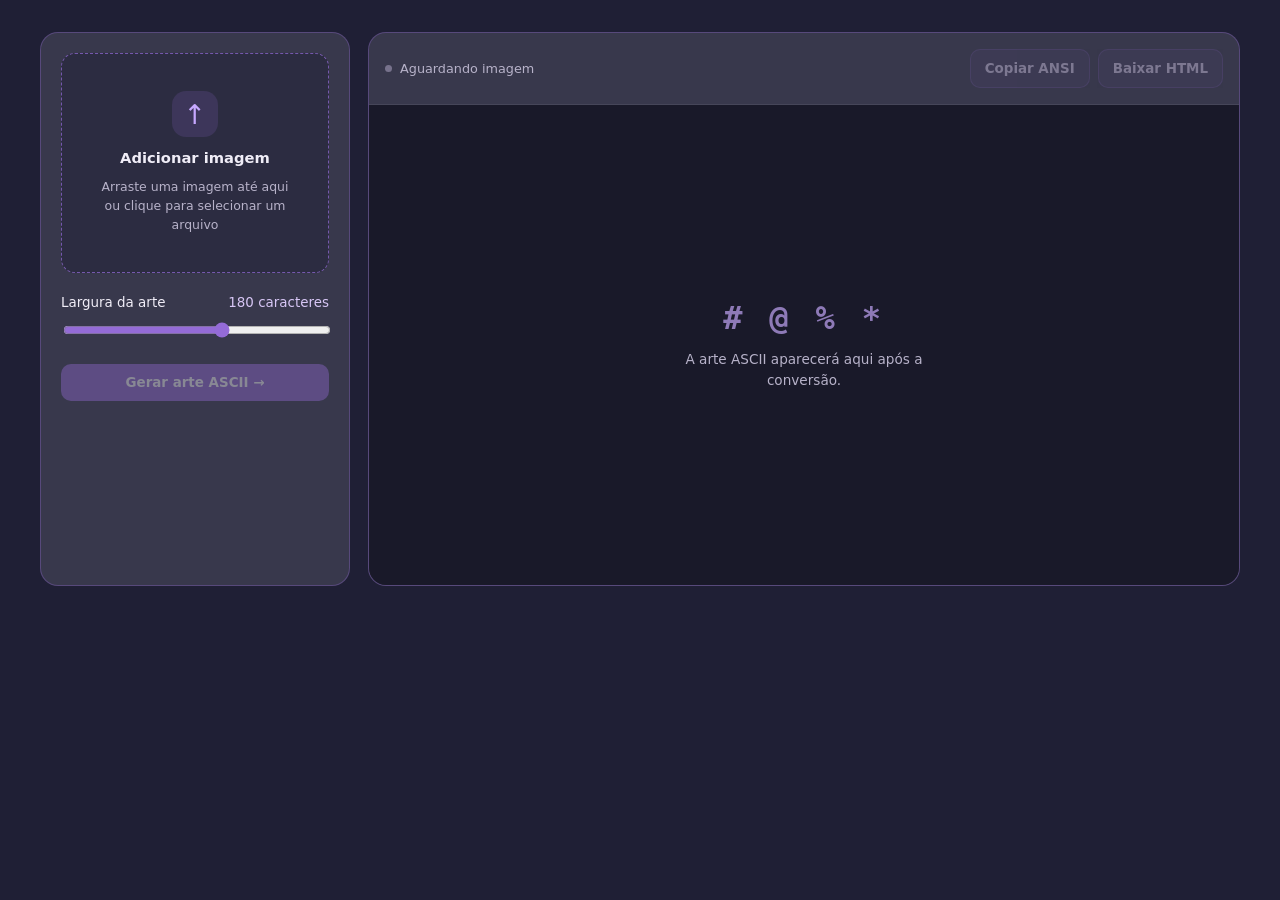
<file: src/index.html>
<!DOCTYPE html>
<html lang="pt-BR">
<head>
  <meta charset="UTF-8">
  <meta name="viewport" content="width=device-width, initial-scale=1.0">
  <title>ASCII Studio</title>
  <link rel="stylesheet" href="style.css">
  <script src="script.js" defer></script>
</head>

<body>
  <main>
    <div class="layout">

      <section class="panel">
        <div class="panel-body">

          <label class="dropzone" id="dropzone" for="fileInput">
            <div class="upload-icon">↑</div>
            <strong>Adicionar imagem</strong>
            <span>Arraste uma imagem até aqui<br>ou clique para selecionar um arquivo</span>
          </label>

          <input id="fileInput" type="file" accept="image/*">

          <div class="preview-wrap" id="previewWrap">
            <img
              id="previewImage"
              class="preview-image"
              alt="Imagem selecionada"
            >

            <button
              class="remove-image"
              id="removeImage"
              type="button"
              aria-label="Remover imagem"
              title="Remover imagem"
            >×</button>

            <div id="fileName" class="file-name"></div>
          </div>

          <div class="control">
            <div class="control-row">
              <label for="widthRange">Largura da arte</label>
              <output id="widthValue">180 caracteres</output>
            </div>

            <input
              id="widthRange"
              type="range"
              min="60"
              max="260"
              step="10"
              value="180"
            >
          </div>

          <button class="primary" id="convertBtn" disabled>
            Gerar arte ASCII →
          </button>

        </div>
      </section>

      <section class="panel output-panel">

        <div class="output-toolbar">
          <div class="status" id="status">
            <span class="status-dot"></span>
            <span id="statusText">Aguardando imagem</span>
          </div>

          <div class="output-actions">
            <button class="secondary" id="copyBtn" disabled>
              Copiar ANSI
            </button>

            <button class="secondary" id="downloadBtn" disabled>
              Baixar HTML
            </button>
          </div>
        </div>

        <div class="output-area" id="outputArea">

          <div class="placeholder" id="placeholder">
            <div class="big"># @ % *</div>
            <p>A arte ASCII aparecerá aqui após a conversão.</p>
          </div>

          <div class="loading" id="loading">
            <div class="spinner"></div>
            <p>Convertendo imagem...</p>
            <small>Calculando brilho e aplicando as cores</small>
          </div>

          <pre id="asciiOutput" aria-label="Arte ASCII colorida"></pre>

        </div>
      </section>

    </div>
  </main>
</body>
</html>
</file>
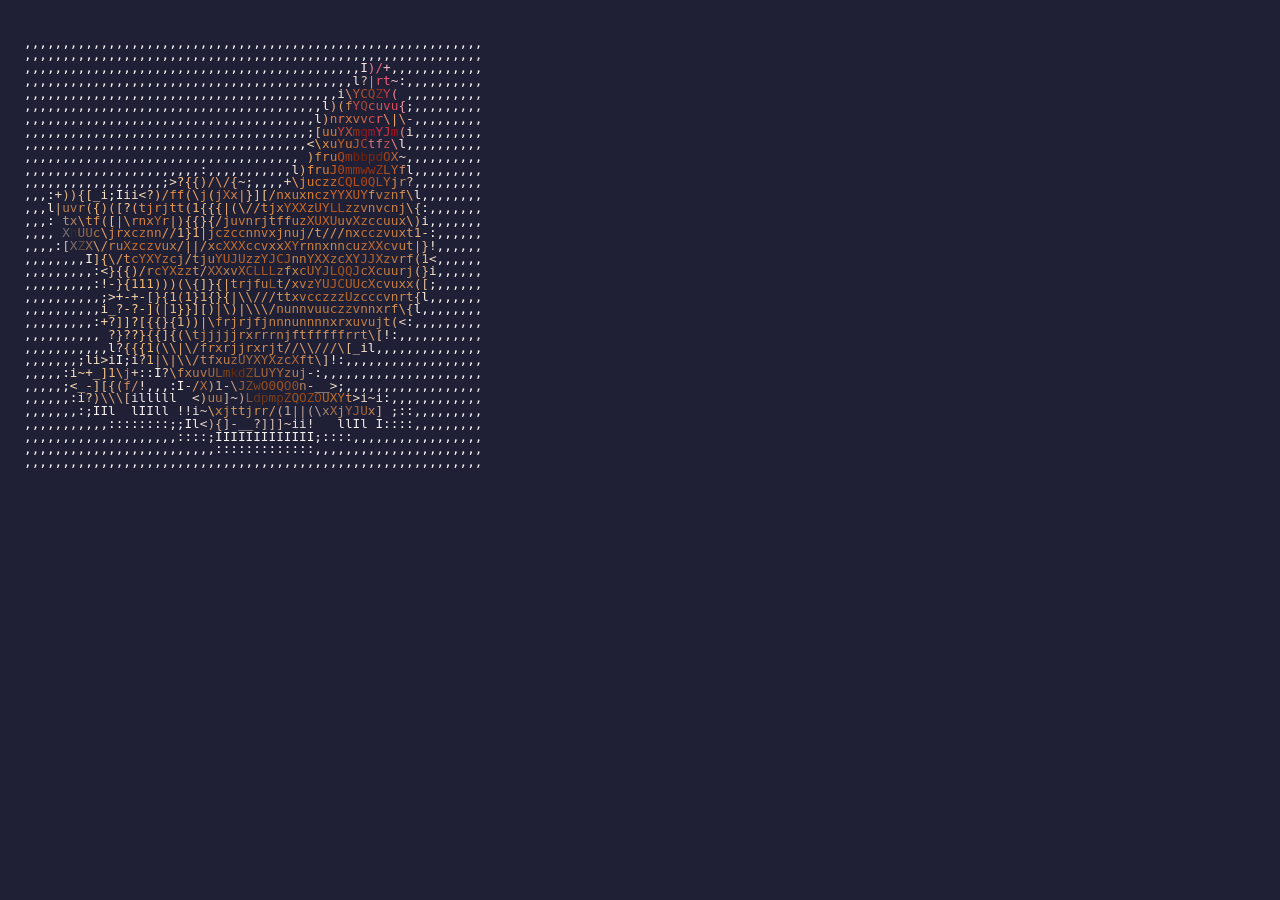
<file: assets/results/chicken.html>
<!DOCTYPE html>
<html lang="pt-BR">
<head>
<meta charset="UTF-8">
<title>Arte ASCII colorida</title>
</head>
<body style="background:#1F1F35;margin:0;padding:24px">
<pre style="font:12.7059px monospace;line-height:1;white-space:pre"><span style="color:rgb(255,255,255)">,</span><span style="color:rgb(255,255,255)">,</span><span style="color:rgb(255,255,255)">,</span><span style="color:rgb(255,255,255)">,</span><span style="color:rgb(255,255,255)">,</span><span style="color:rgb(255,255,255)">,</span><span style="color:rgb(255,255,255)">,</span><span style="color:rgb(255,255,255)">,</span><span style="color:rgb(255,255,255)">,</span><span style="color:rgb(255,255,255)">,</span><span style="color:rgb(255,255,255)">,</span><span style="color:rgb(255,255,255)">,</span><span style="color:rgb(255,255,255)">,</span><span style="color:rgb(255,255,255)">,</span><span style="color:rgb(255,255,255)">,</span><span style="color:rgb(255,255,255)">,</span><span style="color:rgb(255,255,255)">,</span><span style="color:rgb(255,255,255)">,</span><span style="color:rgb(255,255,255)">,</span><span style="color:rgb(255,255,255)">,</span><span style="color:rgb(255,255,255)">,</span><span style="color:rgb(255,255,255)">,</span><span style="color:rgb(255,255,255)">,</span><span style="color:rgb(255,255,255)">,</span><span style="color:rgb(255,255,255)">,</span><span style="color:rgb(255,255,255)">,</span><span style="color:rgb(255,255,255)">,</span><span style="color:rgb(255,255,255)">,</span><span style="color:rgb(255,255,255)">,</span><span style="color:rgb(255,255,255)">,</span><span style="color:rgb(255,255,255)">,</span><span style="color:rgb(255,255,255)">,</span><span style="color:rgb(255,255,255)">,</span><span style="color:rgb(255,255,255)">,</span><span style="color:rgb(255,255,255)">,</span><span style="color:rgb(255,255,255)">,</span><span style="color:rgb(255,255,255)">,</span><span style="color:rgb(255,255,255)">,</span><span style="color:rgb(255,255,255)">,</span><span style="color:rgb(255,255,255)">,</span><span style="color:rgb(255,255,255)">,</span><span style="color:rgb(255,255,255)">,</span><span style="color:rgb(255,255,255)">,</span><span style="color:rgb(255,255,255)">,</span><span style="color:rgb(255,255,255)">,</span><span style="color:rgb(255,255,255)">,</span><span style="color:rgb(255,255,255)">,</span><span style="color:rgb(255,255,255)">,</span><span style="color:rgb(255,255,255)">,</span><span style="color:rgb(255,255,255)">,</span><span style="color:rgb(255,255,255)">,</span><span style="color:rgb(255,255,255)">,</span><span style="color:rgb(255,255,255)">,</span><span style="color:rgb(255,255,255)">,</span><span style="color:rgb(255,255,255)">,</span><span style="color:rgb(255,255,255)">,</span><span style="color:rgb(255,255,255)">,</span><span style="color:rgb(255,255,255)">,</span><span style="color:rgb(255,255,255)">,</span><span style="color:rgb(255,255,255)">,</span>
<span style="color:rgb(255,255,255)">,</span><span style="color:rgb(255,255,255)">,</span><span style="color:rgb(255,255,255)">,</span><span style="color:rgb(255,255,255)">,</span><span style="color:rgb(255,255,255)">,</span><span style="color:rgb(255,255,255)">,</span><span style="color:rgb(255,255,255)">,</span><span style="color:rgb(255,255,255)">,</span><span style="color:rgb(255,255,255)">,</span><span style="color:rgb(255,255,255)">,</span><span style="color:rgb(255,255,255)">,</span><span style="color:rgb(255,255,255)">,</span><span style="color:rgb(255,255,255)">,</span><span style="color:rgb(255,255,255)">,</span><span style="color:rgb(255,255,255)">,</span><span style="color:rgb(255,255,255)">,</span><span style="color:rgb(255,255,255)">,</span><span style="color:rgb(255,255,255)">,</span><span style="color:rgb(255,255,255)">,</span><span style="color:rgb(255,255,255)">,</span><span style="color:rgb(255,255,255)">,</span><span style="color:rgb(255,255,255)">,</span><span style="color:rgb(255,255,255)">,</span><span style="color:rgb(255,255,255)">,</span><span style="color:rgb(255,255,255)">,</span><span style="color:rgb(255,255,255)">,</span><span style="color:rgb(255,255,255)">,</span><span style="color:rgb(255,255,255)">,</span><span style="color:rgb(255,255,255)">,</span><span style="color:rgb(255,255,255)">,</span><span style="color:rgb(255,255,255)">,</span><span style="color:rgb(255,255,255)">,</span><span style="color:rgb(255,255,255)">,</span><span style="color:rgb(255,255,255)">,</span><span style="color:rgb(255,255,255)">,</span><span style="color:rgb(255,255,255)">,</span><span style="color:rgb(255,255,255)">,</span><span style="color:rgb(255,255,255)">,</span><span style="color:rgb(255,255,255)">,</span><span style="color:rgb(255,255,255)">,</span><span style="color:rgb(255,255,255)">,</span><span style="color:rgb(255,255,255)">,</span><span style="color:rgb(255,255,255)">,</span><span style="color:rgb(255,255,255)">,</span><span style="color:rgb(255,255,255)">,</span><span style="color:rgb(255,255,255)">,</span><span style="color:rgb(255,255,255)">,</span><span style="color:rgb(255,255,255)">,</span><span style="color:rgb(255,255,255)">,</span><span style="color:rgb(255,255,255)">,</span><span style="color:rgb(255,255,255)">,</span><span style="color:rgb(255,255,255)">,</span><span style="color:rgb(255,255,255)">,</span><span style="color:rgb(255,255,255)">,</span><span style="color:rgb(255,255,255)">,</span><span style="color:rgb(255,255,255)">,</span><span style="color:rgb(255,255,255)">,</span><span style="color:rgb(255,255,255)">,</span><span style="color:rgb(255,255,255)">,</span><span style="color:rgb(255,255,255)">,</span>
<span style="color:rgb(255,255,255)">,</span><span style="color:rgb(255,255,255)">,</span><span style="color:rgb(255,255,255)">,</span><span style="color:rgb(255,255,255)">,</span><span style="color:rgb(255,255,255)">,</span><span style="color:rgb(255,255,255)">,</span><span style="color:rgb(255,255,255)">,</span><span style="color:rgb(255,255,255)">,</span><span style="color:rgb(255,255,255)">,</span><span style="color:rgb(255,255,255)">,</span><span style="color:rgb(255,255,255)">,</span><span style="color:rgb(255,255,255)">,</span><span style="color:rgb(255,255,255)">,</span><span style="color:rgb(255,255,255)">,</span><span style="color:rgb(255,255,255)">,</span><span style="color:rgb(255,255,255)">,</span><span style="color:rgb(255,255,255)">,</span><span style="color:rgb(255,255,255)">,</span><span style="color:rgb(255,255,255)">,</span><span style="color:rgb(255,255,255)">,</span><span style="color:rgb(255,255,255)">,</span><span style="color:rgb(255,255,255)">,</span><span style="color:rgb(255,255,255)">,</span><span style="color:rgb(255,255,255)">,</span><span style="color:rgb(255,255,255)">,</span><span style="color:rgb(255,255,255)">,</span><span style="color:rgb(255,255,255)">,</span><span style="color:rgb(255,255,255)">,</span><span style="color:rgb(255,255,255)">,</span><span style="color:rgb(255,255,255)">,</span><span style="color:rgb(255,255,255)">,</span><span style="color:rgb(255,255,255)">,</span><span style="color:rgb(255,255,255)">,</span><span style="color:rgb(255,255,255)">,</span><span style="color:rgb(255,255,255)">,</span><span style="color:rgb(255,255,255)">,</span><span style="color:rgb(255,255,255)">,</span><span style="color:rgb(255,255,255)">,</span><span style="color:rgb(255,255,255)">,</span><span style="color:rgb(255,255,255)">,</span><span style="color:rgb(255,255,255)">,</span><span style="color:rgb(255,255,255)">,</span><span style="color:rgb(255,255,255)">,</span><span style="color:rgb(254,254,254)">,</span><span style="color:rgb(252,233,238)">I</span><span style="color:rgb(244,129,157)">)</span><span style="color:rgb(242,97,132)">/</span><span style="color:rgb(246,190,202)">+</span><span style="color:rgb(254,253,251)">,</span><span style="color:rgb(255,255,254)">,</span><span style="color:rgb(255,255,255)">,</span><span style="color:rgb(255,255,255)">,</span><span style="color:rgb(255,255,255)">,</span><span style="color:rgb(255,255,255)">,</span><span style="color:rgb(255,255,255)">,</span><span style="color:rgb(255,255,255)">,</span><span style="color:rgb(255,255,255)">,</span><span style="color:rgb(255,255,255)">,</span><span style="color:rgb(255,255,255)">,</span><span style="color:rgb(255,255,255)">,</span>
<span style="color:rgb(255,255,255)">,</span><span style="color:rgb(255,255,255)">,</span><span style="color:rgb(255,255,255)">,</span><span style="color:rgb(255,255,255)">,</span><span style="color:rgb(255,255,255)">,</span><span style="color:rgb(255,255,255)">,</span><span style="color:rgb(255,255,255)">,</span><span style="color:rgb(255,255,255)">,</span><span style="color:rgb(255,255,255)">,</span><span style="color:rgb(255,255,255)">,</span><span style="color:rgb(255,255,255)">,</span><span style="color:rgb(255,255,255)">,</span><span style="color:rgb(255,255,255)">,</span><span style="color:rgb(255,255,255)">,</span><span style="color:rgb(255,255,255)">,</span><span style="color:rgb(255,255,255)">,</span><span style="color:rgb(255,255,255)">,</span><span style="color:rgb(255,255,255)">,</span><span style="color:rgb(255,255,255)">,</span><span style="color:rgb(255,255,255)">,</span><span style="color:rgb(255,255,255)">,</span><span style="color:rgb(255,255,255)">,</span><span style="color:rgb(255,255,255)">,</span><span style="color:rgb(255,255,255)">,</span><span style="color:rgb(255,255,255)">,</span><span style="color:rgb(255,255,255)">,</span><span style="color:rgb(255,255,255)">,</span><span style="color:rgb(255,255,255)">,</span><span style="color:rgb(255,255,255)">,</span><span style="color:rgb(255,255,255)">,</span><span style="color:rgb(255,255,255)">,</span><span style="color:rgb(255,255,255)">,</span><span style="color:rgb(255,255,255)">,</span><span style="color:rgb(255,255,255)">,</span><span style="color:rgb(255,255,255)">,</span><span style="color:rgb(255,255,255)">,</span><span style="color:rgb(255,255,255)">,</span><span style="color:rgb(255,255,255)">,</span><span style="color:rgb(255,255,255)">,</span><span style="color:rgb(255,255,255)">,</span><span style="color:rgb(255,255,255)">,</span><span style="color:rgb(255,255,255)">,</span><span style="color:rgb(254,254,254)">,</span><span style="color:rgb(246,235,231)">l</span><span style="color:rgb(227,193,184)">?</span><span style="color:rgb(224,140,140)">|</span><span style="color:rgb(236,84,109)">r</span><span style="color:rgb(240,93,122)">t</span><span style="color:rgb(245,192,205)">~</span><span style="color:rgb(253,250,252)">:</span><span style="color:rgb(255,255,255)">,</span><span style="color:rgb(255,255,255)">,</span><span style="color:rgb(255,255,255)">,</span><span style="color:rgb(255,255,255)">,</span><span style="color:rgb(255,255,255)">,</span><span style="color:rgb(255,255,255)">,</span><span style="color:rgb(255,255,255)">,</span><span style="color:rgb(255,255,255)">,</span><span style="color:rgb(255,255,255)">,</span><span style="color:rgb(255,255,255)">,</span>
<span style="color:rgb(255,255,255)">,</span><span style="color:rgb(255,255,255)">,</span><span style="color:rgb(255,255,255)">,</span><span style="color:rgb(255,255,255)">,</span><span style="color:rgb(255,255,255)">,</span><span style="color:rgb(255,255,255)">,</span><span style="color:rgb(255,255,255)">,</span><span style="color:rgb(255,255,255)">,</span><span style="color:rgb(255,255,255)">,</span><span style="color:rgb(255,255,255)">,</span><span style="color:rgb(255,255,255)">,</span><span style="color:rgb(255,255,255)">,</span><span style="color:rgb(255,255,255)">,</span><span style="color:rgb(255,255,255)">,</span><span style="color:rgb(255,255,255)">,</span><span style="color:rgb(255,255,255)">,</span><span style="color:rgb(255,255,255)">,</span><span style="color:rgb(255,255,255)">,</span><span style="color:rgb(255,255,255)">,</span><span style="color:rgb(255,255,255)">,</span><span style="color:rgb(255,255,255)">,</span><span style="color:rgb(255,255,255)">,</span><span style="color:rgb(255,255,255)">,</span><span style="color:rgb(255,255,255)">,</span><span style="color:rgb(255,255,255)">,</span><span style="color:rgb(255,255,255)">,</span><span style="color:rgb(255,255,255)">,</span><span style="color:rgb(255,255,255)">,</span><span style="color:rgb(255,255,255)">,</span><span style="color:rgb(255,255,255)">,</span><span style="color:rgb(255,255,255)">,</span><span style="color:rgb(255,255,255)">,</span><span style="color:rgb(255,255,255)">,</span><span style="color:rgb(255,255,255)">,</span><span style="color:rgb(255,255,255)">,</span><span style="color:rgb(255,255,255)">,</span><span style="color:rgb(255,255,255)">,</span><span style="color:rgb(255,255,255)">,</span><span style="color:rgb(255,255,255)">,</span><span style="color:rgb(255,255,255)">,</span><span style="color:rgb(254,253,253)">,</span><span style="color:rgb(246,227,213)">i</span><span style="color:rgb(215,150,113)">\</span><span style="color:rgb(187,89,56)">Y</span><span style="color:rgb(175,80,44)">C</span><span style="color:rgb(164,67,40)">Q</span><span style="color:rgb(151,46,39)">Z</span><span style="color:rgb(193,60,77)">Y</span><span style="color:rgb(235,131,147)">(</span><span style="color:rgb(249,226,230)"> </span><span style="color:rgb(254,254,254)">,</span><span style="color:rgb(255,255,255)">,</span><span style="color:rgb(255,255,255)">,</span><span style="color:rgb(255,255,255)">,</span><span style="color:rgb(255,255,255)">,</span><span style="color:rgb(255,255,255)">,</span><span style="color:rgb(255,255,255)">,</span><span style="color:rgb(255,255,255)">,</span><span style="color:rgb(255,255,255)">,</span><span style="color:rgb(255,255,255)">,</span>
<span style="color:rgb(255,255,255)">,</span><span style="color:rgb(255,255,255)">,</span><span style="color:rgb(255,255,255)">,</span><span style="color:rgb(255,255,255)">,</span><span style="color:rgb(255,255,255)">,</span><span style="color:rgb(255,255,255)">,</span><span style="color:rgb(255,255,255)">,</span><span style="color:rgb(255,255,255)">,</span><span style="color:rgb(255,255,255)">,</span><span style="color:rgb(255,255,255)">,</span><span style="color:rgb(255,255,255)">,</span><span style="color:rgb(255,255,255)">,</span><span style="color:rgb(255,255,255)">,</span><span style="color:rgb(255,255,255)">,</span><span style="color:rgb(255,255,255)">,</span><span style="color:rgb(255,255,255)">,</span><span style="color:rgb(255,255,255)">,</span><span style="color:rgb(255,255,255)">,</span><span style="color:rgb(255,255,255)">,</span><span style="color:rgb(255,255,255)">,</span><span style="color:rgb(255,255,255)">,</span><span style="color:rgb(255,255,255)">,</span><span style="color:rgb(255,255,255)">,</span><span style="color:rgb(255,255,255)">,</span><span style="color:rgb(255,255,255)">,</span><span style="color:rgb(255,255,255)">,</span><span style="color:rgb(255,255,255)">,</span><span style="color:rgb(255,255,255)">,</span><span style="color:rgb(255,255,255)">,</span><span style="color:rgb(255,255,255)">,</span><span style="color:rgb(255,255,255)">,</span><span style="color:rgb(255,255,255)">,</span><span style="color:rgb(255,255,255)">,</span><span style="color:rgb(255,255,255)">,</span><span style="color:rgb(255,255,255)">,</span><span style="color:rgb(255,255,255)">,</span><span style="color:rgb(255,255,255)">,</span><span style="color:rgb(255,255,255)">,</span><span style="color:rgb(254,255,255)">,</span><span style="color:rgb(250,239,230)">l</span><span style="color:rgb(228,173,134)">)</span><span style="color:rgb(223,166,124)">(</span><span style="color:rgb(211,139,94)">f</span><span style="color:rgb(196,72,67)">Y</span><span style="color:rgb(151,71,57)">Q</span><span style="color:rgb(206,84,80)">c</span><span style="color:rgb(214,83,88)">u</span><span style="color:rgb(210,82,91)">v</span><span style="color:rgb(219,75,95)">u</span><span style="color:rgb(235,152,164)">{</span><span style="color:rgb(252,245,246)">;</span><span style="color:rgb(255,255,255)">,</span><span style="color:rgb(255,255,255)">,</span><span style="color:rgb(255,255,255)">,</span><span style="color:rgb(255,255,255)">,</span><span style="color:rgb(255,255,255)">,</span><span style="color:rgb(255,255,255)">,</span><span style="color:rgb(255,255,255)">,</span><span style="color:rgb(255,255,255)">,</span><span style="color:rgb(255,255,255)">,</span>
<span style="color:rgb(255,255,255)">,</span><span style="color:rgb(255,255,255)">,</span><span style="color:rgb(255,255,255)">,</span><span style="color:rgb(255,255,255)">,</span><span style="color:rgb(255,255,255)">,</span><span style="color:rgb(255,255,255)">,</span><span style="color:rgb(255,255,255)">,</span><span style="color:rgb(255,255,255)">,</span><span style="color:rgb(255,255,255)">,</span><span style="color:rgb(255,255,255)">,</span><span style="color:rgb(255,255,255)">,</span><span style="color:rgb(255,255,255)">,</span><span style="color:rgb(255,255,255)">,</span><span style="color:rgb(255,255,255)">,</span><span style="color:rgb(255,255,255)">,</span><span style="color:rgb(255,255,255)">,</span><span style="color:rgb(255,255,255)">,</span><span style="color:rgb(255,255,255)">,</span><span style="color:rgb(255,255,255)">,</span><span style="color:rgb(255,255,255)">,</span><span style="color:rgb(255,255,255)">,</span><span style="color:rgb(255,255,255)">,</span><span style="color:rgb(255,255,255)">,</span><span style="color:rgb(255,255,255)">,</span><span style="color:rgb(255,255,255)">,</span><span style="color:rgb(255,255,255)">,</span><span style="color:rgb(255,255,255)">,</span><span style="color:rgb(255,255,255)">,</span><span style="color:rgb(255,255,255)">,</span><span style="color:rgb(255,255,255)">,</span><span style="color:rgb(255,255,255)">,</span><span style="color:rgb(255,255,255)">,</span><span style="color:rgb(255,255,255)">,</span><span style="color:rgb(255,255,255)">,</span><span style="color:rgb(255,255,255)">,</span><span style="color:rgb(255,255,255)">,</span><span style="color:rgb(255,255,255)">,</span><span style="color:rgb(254,255,254)">,</span><span style="color:rgb(251,239,226)">l</span><span style="color:rgb(236,171,119)">)</span><span style="color:rgb(213,124,60)">n</span><span style="color:rgb(224,119,86)">r</span><span style="color:rgb(220,122,68)">x</span><span style="color:rgb(207,109,59)">v</span><span style="color:rgb(202,100,72)">v</span><span style="color:rgb(212,76,77)">c</span><span style="color:rgb(227,99,98)">r</span><span style="color:rgb(237,145,106)">\</span><span style="color:rgb(239,166,102)">|</span><span style="color:rgb(234,155,109)">\</span><span style="color:rgb(238,193,180)">-</span><span style="color:rgb(255,255,255)">,</span><span style="color:rgb(255,255,255)">,</span><span style="color:rgb(255,255,255)">,</span><span style="color:rgb(255,255,255)">,</span><span style="color:rgb(255,255,255)">,</span><span style="color:rgb(255,255,255)">,</span><span style="color:rgb(255,255,255)">,</span><span style="color:rgb(255,255,255)">,</span><span style="color:rgb(255,255,255)">,</span>
<span style="color:rgb(255,255,255)">,</span><span style="color:rgb(255,255,255)">,</span><span style="color:rgb(255,255,255)">,</span><span style="color:rgb(255,255,255)">,</span><span style="color:rgb(255,255,255)">,</span><span style="color:rgb(255,255,255)">,</span><span style="color:rgb(255,255,255)">,</span><span style="color:rgb(255,255,255)">,</span><span style="color:rgb(255,255,255)">,</span><span style="color:rgb(255,255,255)">,</span><span style="color:rgb(255,255,255)">,</span><span style="color:rgb(255,255,255)">,</span><span style="color:rgb(255,255,255)">,</span><span style="color:rgb(255,255,255)">,</span><span style="color:rgb(255,255,255)">,</span><span style="color:rgb(255,255,255)">,</span><span style="color:rgb(255,255,255)">,</span><span style="color:rgb(255,255,255)">,</span><span style="color:rgb(255,255,255)">,</span><span style="color:rgb(255,255,255)">,</span><span style="color:rgb(255,255,255)">,</span><span style="color:rgb(255,255,255)">,</span><span style="color:rgb(255,255,255)">,</span><span style="color:rgb(255,255,255)">,</span><span style="color:rgb(255,255,255)">,</span><span style="color:rgb(255,255,255)">,</span><span style="color:rgb(255,255,255)">,</span><span style="color:rgb(255,255,255)">,</span><span style="color:rgb(255,255,255)">,</span><span style="color:rgb(255,255,255)">,</span><span style="color:rgb(255,255,255)">,</span><span style="color:rgb(255,255,255)">,</span><span style="color:rgb(255,255,255)">,</span><span style="color:rgb(255,255,255)">,</span><span style="color:rgb(255,255,255)">,</span><span style="color:rgb(255,255,255)">,</span><span style="color:rgb(255,255,255)">,</span><span style="color:rgb(253,246,237)">;</span><span style="color:rgb(241,191,139)">[</span><span style="color:rgb(222,125,41)">u</span><span style="color:rgb(217,120,47)">u</span><span style="color:rgb(213,62,58)">Y</span><span style="color:rgb(189,90,59)">X</span><span style="color:rgb(148,50,24)">m</span><span style="color:rgb(138,27,35)">q</span><span style="color:rgb(165,23,44)">m</span><span style="color:rgb(209,48,78)">Y</span><span style="color:rgb(195,50,65)">J</span><span style="color:rgb(184,12,26)">m</span><span style="color:rgb(235,136,143)">(</span><span style="color:rgb(248,226,212)">i</span><span style="color:rgb(255,255,254)">,</span><span style="color:rgb(255,255,255)">,</span><span style="color:rgb(255,255,255)">,</span><span style="color:rgb(255,255,255)">,</span><span style="color:rgb(255,255,255)">,</span><span style="color:rgb(255,255,255)">,</span><span style="color:rgb(255,255,255)">,</span><span style="color:rgb(255,255,255)">,</span><span style="color:rgb(255,255,255)">,</span>
<span style="color:rgb(255,255,255)">,</span><span style="color:rgb(255,255,255)">,</span><span style="color:rgb(255,255,255)">,</span><span style="color:rgb(255,255,255)">,</span><span style="color:rgb(255,255,255)">,</span><span style="color:rgb(255,255,255)">,</span><span style="color:rgb(255,255,255)">,</span><span style="color:rgb(255,255,255)">,</span><span style="color:rgb(255,255,255)">,</span><span style="color:rgb(255,255,255)">,</span><span style="color:rgb(255,255,255)">,</span><span style="color:rgb(255,255,255)">,</span><span style="color:rgb(255,255,255)">,</span><span style="color:rgb(255,255,255)">,</span><span style="color:rgb(255,255,255)">,</span><span style="color:rgb(255,255,255)">,</span><span style="color:rgb(255,255,255)">,</span><span style="color:rgb(255,255,255)">,</span><span style="color:rgb(255,255,255)">,</span><span style="color:rgb(255,255,255)">,</span><span style="color:rgb(255,255,255)">,</span><span style="color:rgb(255,255,255)">,</span><span style="color:rgb(255,255,255)">,</span><span style="color:rgb(255,255,255)">,</span><span style="color:rgb(255,255,255)">,</span><span style="color:rgb(255,255,255)">,</span><span style="color:rgb(255,255,255)">,</span><span style="color:rgb(255,255,255)">,</span><span style="color:rgb(255,255,255)">,</span><span style="color:rgb(255,255,255)">,</span><span style="color:rgb(255,255,255)">,</span><span style="color:rgb(255,255,255)">,</span><span style="color:rgb(255,255,255)">,</span><span style="color:rgb(255,255,255)">,</span><span style="color:rgb(255,255,255)">,</span><span style="color:rgb(255,255,255)">,</span><span style="color:rgb(254,253,252)">,</span><span style="color:rgb(248,220,189)">&lt;</span><span style="color:rgb(237,164,81)">\</span><span style="color:rgb(229,139,50)">x</span><span style="color:rgb(224,123,41)">u</span><span style="color:rgb(198,101,38)">Y</span><span style="color:rgb(212,123,54)">u</span><span style="color:rgb(186,93,32)">J</span><span style="color:rgb(167,67,66)">C</span><span style="color:rgb(216,115,131)">t</span><span style="color:rgb(213,114,125)">f</span><span style="color:rgb(202,76,78)">z</span><span style="color:rgb(228,132,132)">\</span><span style="color:rgb(249,236,233)">l</span><span style="color:rgb(254,254,253)">,</span><span style="color:rgb(255,255,255)">,</span><span style="color:rgb(255,255,255)">,</span><span style="color:rgb(255,255,255)">,</span><span style="color:rgb(255,255,255)">,</span><span style="color:rgb(255,255,255)">,</span><span style="color:rgb(255,255,255)">,</span><span style="color:rgb(255,255,255)">,</span><span style="color:rgb(255,255,255)">,</span><span style="color:rgb(255,255,255)">,</span>
<span style="color:rgb(255,255,255)">,</span><span style="color:rgb(255,255,255)">,</span><span style="color:rgb(255,255,255)">,</span><span style="color:rgb(255,255,255)">,</span><span style="color:rgb(255,255,255)">,</span><span style="color:rgb(255,255,255)">,</span><span style="color:rgb(255,255,255)">,</span><span style="color:rgb(255,255,255)">,</span><span style="color:rgb(255,255,255)">,</span><span style="color:rgb(255,255,255)">,</span><span style="color:rgb(255,255,255)">,</span><span style="color:rgb(255,255,255)">,</span><span style="color:rgb(255,255,255)">,</span><span style="color:rgb(255,255,255)">,</span><span style="color:rgb(255,255,255)">,</span><span style="color:rgb(255,255,255)">,</span><span style="color:rgb(255,255,255)">,</span><span style="color:rgb(255,255,255)">,</span><span style="color:rgb(255,255,255)">,</span><span style="color:rgb(255,255,255)">,</span><span style="color:rgb(255,255,255)">,</span><span style="color:rgb(255,255,255)">,</span><span style="color:rgb(255,255,255)">,</span><span style="color:rgb(255,255,255)">,</span><span style="color:rgb(255,255,255)">,</span><span style="color:rgb(255,255,255)">,</span><span style="color:rgb(255,255,255)">,</span><span style="color:rgb(255,255,255)">,</span><span style="color:rgb(255,255,255)">,</span><span style="color:rgb(255,255,255)">,</span><span style="color:rgb(255,255,255)">,</span><span style="color:rgb(255,255,255)">,</span><span style="color:rgb(255,255,255)">,</span><span style="color:rgb(255,255,255)">,</span><span style="color:rgb(255,255,255)">,</span><span style="color:rgb(254,254,253)">,</span><span style="color:rgb(250,235,219)"> </span><span style="color:rgb(238,176,113)">)</span><span style="color:rgb(231,150,68)">f</span><span style="color:rgb(227,140,56)">r</span><span style="color:rgb(219,123,43)">u</span><span style="color:rgb(179,75,22)">Q</span><span style="color:rgb(154,56,15)">m</span><span style="color:rgb(123,33,9)">b</span><span style="color:rgb(124,33,10)">b</span><span style="color:rgb(131,40,16)">p</span><span style="color:rgb(129,40,13)">d</span><span style="color:rgb(157,68,26)">O</span><span style="color:rgb(185,104,60)">X</span><span style="color:rgb(234,212,199)">~</span><span style="color:rgb(253,253,253)">,</span><span style="color:rgb(255,255,255)">,</span><span style="color:rgb(255,255,255)">,</span><span style="color:rgb(255,255,255)">,</span><span style="color:rgb(255,255,255)">,</span><span style="color:rgb(255,255,255)">,</span><span style="color:rgb(255,255,255)">,</span><span style="color:rgb(255,255,255)">,</span><span style="color:rgb(255,255,255)">,</span><span style="color:rgb(255,255,255)">,</span>
<span style="color:rgb(255,255,255)">,</span><span style="color:rgb(255,255,255)">,</span><span style="color:rgb(255,255,255)">,</span><span style="color:rgb(255,255,255)">,</span><span style="color:rgb(255,255,255)">,</span><span style="color:rgb(255,255,255)">,</span><span style="color:rgb(255,255,255)">,</span><span style="color:rgb(255,255,255)">,</span><span style="color:rgb(255,255,255)">,</span><span style="color:rgb(255,255,255)">,</span><span style="color:rgb(255,255,255)">,</span><span style="color:rgb(255,255,255)">,</span><span style="color:rgb(255,255,255)">,</span><span style="color:rgb(255,255,255)">,</span><span style="color:rgb(255,255,255)">,</span><span style="color:rgb(255,255,255)">,</span><span style="color:rgb(255,255,255)">,</span><span style="color:rgb(255,255,255)">,</span><span style="color:rgb(255,255,255)">,</span><span style="color:rgb(255,255,255)">,</span><span style="color:rgb(255,255,255)">,</span><span style="color:rgb(255,255,255)">,</span><span style="color:rgb(255,253,254)">,</span><span style="color:rgb(253,251,250)">:</span><span style="color:rgb(254,253,252)">,</span><span style="color:rgb(254,254,254)">,</span><span style="color:rgb(255,255,255)">,</span><span style="color:rgb(255,255,255)">,</span><span style="color:rgb(255,255,255)">,</span><span style="color:rgb(255,255,255)">,</span><span style="color:rgb(255,255,255)">,</span><span style="color:rgb(255,255,255)">,</span><span style="color:rgb(255,255,255)">,</span><span style="color:rgb(255,255,255)">,</span><span style="color:rgb(255,255,255)">,</span><span style="color:rgb(250,239,225)">l</span><span style="color:rgb(240,179,115)">)</span><span style="color:rgb(232,149,67)">f</span><span style="color:rgb(227,138,55)">r</span><span style="color:rgb(218,124,49)">u</span><span style="color:rgb(196,90,27)">J</span><span style="color:rgb(177,70,17)">0</span><span style="color:rgb(161,58,13)">m</span><span style="color:rgb(154,54,14)">m</span><span style="color:rgb(151,52,13)">w</span><span style="color:rgb(149,51,16)">w</span><span style="color:rgb(154,60,20)">Z</span><span style="color:rgb(171,80,30)">L</span><span style="color:rgb(188,97,42)">Y</span><span style="color:rgb(210,143,100)">f</span><span style="color:rgb(247,239,233)">l</span><span style="color:rgb(255,255,255)">,</span><span style="color:rgb(255,255,255)">,</span><span style="color:rgb(255,255,255)">,</span><span style="color:rgb(255,255,255)">,</span><span style="color:rgb(255,255,255)">,</span><span style="color:rgb(255,255,255)">,</span><span style="color:rgb(255,255,255)">,</span><span style="color:rgb(255,255,255)">,</span><span style="color:rgb(255,255,255)">,</span>
<span style="color:rgb(255,255,255)">,</span><span style="color:rgb(255,255,255)">,</span><span style="color:rgb(255,255,255)">,</span><span style="color:rgb(255,255,255)">,</span><span style="color:rgb(255,255,255)">,</span><span style="color:rgb(255,255,255)">,</span><span style="color:rgb(255,255,255)">,</span><span style="color:rgb(255,255,255)">,</span><span style="color:rgb(255,255,255)">,</span><span style="color:rgb(255,255,255)">,</span><span style="color:rgb(255,255,255)">,</span><span style="color:rgb(255,255,255)">,</span><span style="color:rgb(255,255,255)">,</span><span style="color:rgb(255,255,255)">,</span><span style="color:rgb(255,255,255)">,</span><span style="color:rgb(255,255,255)">,</span><span style="color:rgb(255,255,255)">,</span><span style="color:rgb(255,254,255)">,</span><span style="color:rgb(253,249,242)">;</span><span style="color:rgb(250,226,197)">&gt;</span><span style="color:rgb(249,200,153)">?</span><span style="color:rgb(245,181,128)">{</span><span style="color:rgb(244,182,124)">{</span><span style="color:rgb(242,173,114)">)</span><span style="color:rgb(232,151,91)">/</span><span style="color:rgb(229,155,95)">\</span><span style="color:rgb(224,149,97)">/</span><span style="color:rgb(235,180,135)">{</span><span style="color:rgb(246,215,189)">~</span><span style="color:rgb(252,245,239)">;</span><span style="color:rgb(255,254,254)">,</span><span style="color:rgb(255,255,255)">,</span><span style="color:rgb(255,255,255)">,</span><span style="color:rgb(254,252,252)">,</span><span style="color:rgb(243,212,182)">+</span><span style="color:rgb(235,162,86)">\</span><span style="color:rgb(229,145,63)">j</span><span style="color:rgb(222,126,40)">u</span><span style="color:rgb(216,116,39)">c</span><span style="color:rgb(209,108,37)">z</span><span style="color:rgb(203,109,44)">z</span><span style="color:rgb(190,83,22)">C</span><span style="color:rgb(183,76,15)">Q</span><span style="color:rgb(182,80,23)">L</span><span style="color:rgb(174,71,18)">0</span><span style="color:rgb(172,77,30)">Q</span><span style="color:rgb(170,80,30)">L</span><span style="color:rgb(180,99,47)">Y</span><span style="color:rgb(213,142,82)">j</span><span style="color:rgb(212,139,76)">r</span><span style="color:rgb(231,195,169)">?</span><span style="color:rgb(254,254,254)">,</span><span style="color:rgb(255,255,255)">,</span><span style="color:rgb(255,255,255)">,</span><span style="color:rgb(255,255,255)">,</span><span style="color:rgb(255,255,255)">,</span><span style="color:rgb(255,255,255)">,</span><span style="color:rgb(255,255,255)">,</span><span style="color:rgb(255,255,255)">,</span><span style="color:rgb(255,255,255)">,</span>
<span style="color:rgb(255,255,255)">,</span><span style="color:rgb(255,255,255)">,</span><span style="color:rgb(255,255,254)">,</span><span style="color:rgb(251,249,246)">:</span><span style="color:rgb(234,213,192)">+</span><span style="color:rgb(220,177,133)">)</span><span style="color:rgb(225,178,129)">)</span><span style="color:rgb(232,187,139)">{</span><span style="color:rgb(235,193,146)">[</span><span style="color:rgb(246,208,163)">_</span><span style="color:rgb(248,227,200)">i</span><span style="color:rgb(252,245,238)">;</span><span style="color:rgb(252,244,236)">I</span><span style="color:rgb(251,227,205)">i</span><span style="color:rgb(250,226,200)">i</span><span style="color:rgb(251,221,190)">&lt;</span><span style="color:rgb(247,202,149)">?</span><span style="color:rgb(241,176,113)">)</span><span style="color:rgb(233,153,86)">/</span><span style="color:rgb(234,142,74)">f</span><span style="color:rgb(234,142,72)">f</span><span style="color:rgb(244,169,101)">(</span><span style="color:rgb(241,161,95)">\</span><span style="color:rgb(232,141,69)">j</span><span style="color:rgb(243,174,99)">(</span><span style="color:rgb(227,138,68)">j</span><span style="color:rgb(197,105,47)">X</span><span style="color:rgb(214,131,72)">x</span><span style="color:rgb(235,166,105)">|</span><span style="color:rgb(245,189,130)">}</span><span style="color:rgb(245,200,145)">]</span><span style="color:rgb(243,197,134)">[</span><span style="color:rgb(234,157,82)">/</span><span style="color:rgb(219,129,54)">n</span><span style="color:rgb(216,134,60)">x</span><span style="color:rgb(214,127,52)">u</span><span style="color:rgb(223,134,51)">x</span><span style="color:rgb(218,129,51)">n</span><span style="color:rgb(209,114,38)">c</span><span style="color:rgb(207,112,39)">z</span><span style="color:rgb(202,103,31)">Y</span><span style="color:rgb(202,102,32)">Y</span><span style="color:rgb(199,102,38)">X</span><span style="color:rgb(191,96,34)">U</span><span style="color:rgb(194,102,40)">Y</span><span style="color:rgb(215,146,87)">f</span><span style="color:rgb(195,119,60)">v</span><span style="color:rgb(187,110,53)">z</span><span style="color:rgb(198,129,69)">n</span><span style="color:rgb(216,150,87)">f</span><span style="color:rgb(223,161,98)">\</span><span style="color:rgb(248,237,226)">l</span><span style="color:rgb(255,254,254)">,</span><span style="color:rgb(255,255,255)">,</span><span style="color:rgb(255,255,255)">,</span><span style="color:rgb(255,255,255)">,</span><span style="color:rgb(255,255,255)">,</span><span style="color:rgb(255,255,255)">,</span><span style="color:rgb(255,255,255)">,</span><span style="color:rgb(255,255,255)">,</span>
<span style="color:rgb(255,255,255)">,</span><span style="color:rgb(255,255,255)">,</span><span style="color:rgb(254,255,254)">,</span><span style="color:rgb(246,238,229)">l</span><span style="color:rgb(204,169,135)">|</span><span style="color:rgb(183,129,83)">u</span><span style="color:rgb(179,123,79)">v</span><span style="color:rgb(195,142,93)">r</span><span style="color:rgb(229,175,115)">(</span><span style="color:rgb(240,185,123)">{</span><span style="color:rgb(238,177,116)">)</span><span style="color:rgb(233,170,109)">(</span><span style="color:rgb(242,193,142)">[</span><span style="color:rgb(246,202,153)">?</span><span style="color:rgb(239,169,108)">(</span><span style="color:rgb(229,149,83)">t</span><span style="color:rgb(223,138,71)">j</span><span style="color:rgb(223,136,68)">r</span><span style="color:rgb(230,140,72)">j</span><span style="color:rgb(230,149,78)">t</span><span style="color:rgb(232,150,80)">t</span><span style="color:rgb(240,170,102)">(</span><span style="color:rgb(243,182,116)">1</span><span style="color:rgb(242,185,123)">{</span><span style="color:rgb(242,187,125)">{</span><span style="color:rgb(246,186,124)">{</span><span style="color:rgb(237,168,103)">|</span><span style="color:rgb(238,170,107)">(</span><span style="color:rgb(233,163,98)">\</span><span style="color:rgb(231,156,90)">/</span><span style="color:rgb(230,153,86)">/</span><span style="color:rgb(229,151,80)">t</span><span style="color:rgb(227,144,70)">j</span><span style="color:rgb(217,134,62)">x</span><span style="color:rgb(202,102,29)">Y</span><span style="color:rgb(196,106,37)">X</span><span style="color:rgb(205,104,31)">X</span><span style="color:rgb(210,112,37)">z</span><span style="color:rgb(203,97,23)">U</span><span style="color:rgb(197,98,31)">Y</span><span style="color:rgb(185,82,22)">L</span><span style="color:rgb(183,83,22)">L</span><span style="color:rgb(198,110,42)">z</span><span style="color:rgb(195,111,44)">z</span><span style="color:rgb(203,122,56)">v</span><span style="color:rgb(205,130,68)">n</span><span style="color:rgb(199,122,61)">v</span><span style="color:rgb(192,116,59)">c</span><span style="color:rgb(199,128,71)">n</span><span style="color:rgb(213,143,83)">j</span><span style="color:rgb(227,168,105)">\</span><span style="color:rgb(233,186,134)">{</span><span style="color:rgb(252,250,246)">:</span><span style="color:rgb(254,255,255)">,</span><span style="color:rgb(255,255,255)">,</span><span style="color:rgb(255,255,255)">,</span><span style="color:rgb(255,255,255)">,</span><span style="color:rgb(255,255,255)">,</span><span style="color:rgb(255,255,255)">,</span><span style="color:rgb(255,255,255)">,</span>
<span style="color:rgb(255,255,255)">,</span><span style="color:rgb(255,255,255)">,</span><span style="color:rgb(255,255,255)">,</span><span style="color:rgb(253,252,250)">:</span><span style="color:rgb(242,236,231)"> </span><span style="color:rgb(174,149,132)">t</span><span style="color:rgb(179,133,98)">x</span><span style="color:rgb(212,157,110)">\</span><span style="color:rgb(218,155,91)">t</span><span style="color:rgb(217,149,85)">f</span><span style="color:rgb(226,173,118)">(</span><span style="color:rgb(244,192,139)">[</span><span style="color:rgb(234,168,105)">|</span><span style="color:rgb(230,157,93)">\</span><span style="color:rgb(222,136,70)">r</span><span style="color:rgb(217,128,61)">n</span><span style="color:rgb(215,130,65)">x</span><span style="color:rgb(186,102,42)">Y</span><span style="color:rgb(213,138,71)">r</span><span style="color:rgb(234,166,102)">|</span><span style="color:rgb(237,177,115)">)</span><span style="color:rgb(238,184,127)">{</span><span style="color:rgb(242,186,130)">{</span><span style="color:rgb(244,191,134)">}</span><span style="color:rgb(239,183,126)">{</span><span style="color:rgb(226,156,93)">/</span><span style="color:rgb(217,143,79)">j</span><span style="color:rgb(205,126,63)">u</span><span style="color:rgb(202,121,58)">v</span><span style="color:rgb(210,128,64)">n</span><span style="color:rgb(216,135,68)">r</span><span style="color:rgb(219,144,75)">j</span><span style="color:rgb(227,151,82)">t</span><span style="color:rgb(223,145,75)">f</span><span style="color:rgb(224,148,74)">f</span><span style="color:rgb(214,125,49)">u</span><span style="color:rgb(205,111,40)">z</span><span style="color:rgb(202,106,34)">X</span><span style="color:rgb(199,99,26)">U</span><span style="color:rgb(201,105,32)">X</span><span style="color:rgb(196,98,30)">U</span><span style="color:rgb(211,126,55)">u</span><span style="color:rgb(205,125,51)">v</span><span style="color:rgb(195,106,39)">X</span><span style="color:rgb(195,110,45)">z</span><span style="color:rgb(197,117,53)">c</span><span style="color:rgb(197,118,56)">c</span><span style="color:rgb(203,126,64)">u</span><span style="color:rgb(200,125,65)">u</span><span style="color:rgb(202,134,74)">x</span><span style="color:rgb(222,167,111)">\</span><span style="color:rgb(231,180,122)">)</span><span style="color:rgb(246,228,207)">i</span><span style="color:rgb(255,255,254)">,</span><span style="color:rgb(255,255,255)">,</span><span style="color:rgb(255,255,255)">,</span><span style="color:rgb(255,255,255)">,</span><span style="color:rgb(255,255,255)">,</span><span style="color:rgb(255,255,255)">,</span><span style="color:rgb(255,255,255)">,</span>
<span style="color:rgb(255,255,255)">,</span><span style="color:rgb(255,255,255)">,</span><span style="color:rgb(255,255,255)">,</span><span style="color:rgb(255,255,255)">,</span><span style="color:rgb(235,234,233)"> </span><span style="color:rgb(118,110,112)">X</span><span style="color:rgb(54,42,46)">h</span><span style="color:rgb(135,105,81)">U</span><span style="color:rgb(145,104,71)">U</span><span style="color:rgb(165,121,78)">c</span><span style="color:rgb(230,165,102)">\</span><span style="color:rgb(214,143,78)">j</span><span style="color:rgb(210,138,72)">r</span><span style="color:rgb(210,134,67)">x</span><span style="color:rgb(199,118,54)">c</span><span style="color:rgb(189,111,54)">z</span><span style="color:rgb(208,129,70)">n</span><span style="color:rgb(212,126,67)">n</span><span style="color:rgb(225,156,94)">/</span><span style="color:rgb(221,155,95)">/</span><span style="color:rgb(235,181,124)">1</span><span style="color:rgb(242,189,129)">}</span><span style="color:rgb(240,184,122)">1</span><span style="color:rgb(233,168,107)">|</span><span style="color:rgb(216,142,79)">j</span><span style="color:rgb(198,117,55)">c</span><span style="color:rgb(193,112,48)">z</span><span style="color:rgb(198,116,53)">c</span><span style="color:rgb(198,118,52)">c</span><span style="color:rgb(207,129,61)">n</span><span style="color:rgb(208,128,62)">n</span><span style="color:rgb(203,122,56)">v</span><span style="color:rgb(212,134,67)">x</span><span style="color:rgb(217,143,72)">j</span><span style="color:rgb(214,130,60)">n</span><span style="color:rgb(210,128,53)">u</span><span style="color:rgb(218,147,74)">j</span><span style="color:rgb(222,156,93)">/</span><span style="color:rgb(222,153,85)">t</span><span style="color:rgb(223,157,90)">/</span><span style="color:rgb(222,158,94)">/</span><span style="color:rgb(219,157,94)">/</span><span style="color:rgb(208,130,62)">n</span><span style="color:rgb(206,134,73)">x</span><span style="color:rgb(198,116,53)">c</span><span style="color:rgb(193,112,56)">c</span><span style="color:rgb(191,112,57)">z</span><span style="color:rgb(196,120,62)">v</span><span style="color:rgb(198,122,64)">u</span><span style="color:rgb(205,135,77)">x</span><span style="color:rgb(217,152,92)">t</span><span style="color:rgb(233,182,125)">1</span><span style="color:rgb(240,204,162)">-</span><span style="color:rgb(251,249,245)">:</span><span style="color:rgb(255,255,255)">,</span><span style="color:rgb(255,255,255)">,</span><span style="color:rgb(255,255,255)">,</span><span style="color:rgb(255,255,255)">,</span><span style="color:rgb(255,255,255)">,</span><span style="color:rgb(255,255,255)">,</span>
<span style="color:rgb(255,255,255)">,</span><span style="color:rgb(255,255,255)">,</span><span style="color:rgb(255,255,255)">,</span><span style="color:rgb(255,255,255)">,</span><span style="color:rgb(251,250,250)">:</span><span style="color:rgb(198,190,187)">[</span><span style="color:rgb(126,109,104)">X</span><span style="color:rgb(95,75,65)">Z</span><span style="color:rgb(147,113,86)">X</span><span style="color:rgb(215,162,109)">\</span><span style="color:rgb(220,156,99)">/</span><span style="color:rgb(210,140,77)">r</span><span style="color:rgb(198,125,64)">u</span><span style="color:rgb(184,107,48)">X</span><span style="color:rgb(195,113,52)">z</span><span style="color:rgb(199,110,53)">c</span><span style="color:rgb(203,108,46)">z</span><span style="color:rgb(204,118,53)">v</span><span style="color:rgb(200,126,64)">u</span><span style="color:rgb(203,136,76)">x</span><span style="color:rgb(218,157,98)">/</span><span style="color:rgb(228,171,107)">|</span><span style="color:rgb(229,168,104)">|</span><span style="color:rgb(224,156,92)">/</span><span style="color:rgb(209,133,73)">x</span><span style="color:rgb(197,115,51)">c</span><span style="color:rgb(189,106,44)">X</span><span style="color:rgb(189,107,45)">X</span><span style="color:rgb(187,107,45)">X</span><span style="color:rgb(196,115,51)">c</span><span style="color:rgb(197,116,50)">c</span><span style="color:rgb(200,121,58)">v</span><span style="color:rgb(206,132,71)">x</span><span style="color:rgb(205,134,69)">x</span><span style="color:rgb(193,111,43)">X</span><span style="color:rgb(190,107,38)">Y</span><span style="color:rgb(213,138,68)">r</span><span style="color:rgb(205,129,63)">n</span><span style="color:rgb(203,132,68)">n</span><span style="color:rgb(202,134,73)">x</span><span style="color:rgb(203,133,70)">n</span><span style="color:rgb(203,131,65)">n</span><span style="color:rgb(194,120,55)">c</span><span style="color:rgb(201,126,67)">u</span><span style="color:rgb(194,111,53)">z</span><span style="color:rgb(188,106,52)">X</span><span style="color:rgb(188,108,53)">X</span><span style="color:rgb(192,116,59)">c</span><span style="color:rgb(196,122,63)">v</span><span style="color:rgb(199,129,67)">u</span><span style="color:rgb(216,151,90)">t</span><span style="color:rgb(229,171,110)">|</span><span style="color:rgb(234,189,140)">}</span><span style="color:rgb(247,233,215)">!</span><span style="color:rgb(255,255,255)">,</span><span style="color:rgb(255,255,255)">,</span><span style="color:rgb(255,255,255)">,</span><span style="color:rgb(255,255,255)">,</span><span style="color:rgb(255,255,255)">,</span><span style="color:rgb(255,255,255)">,</span>
<span style="color:rgb(255,255,255)">,</span><span style="color:rgb(255,255,255)">,</span><span style="color:rgb(255,255,255)">,</span><span style="color:rgb(255,255,255)">,</span><span style="color:rgb(255,255,255)">,</span><span style="color:rgb(255,255,255)">,</span><span style="color:rgb(255,255,255)">,</span><span style="color:rgb(255,255,254)">,</span><span style="color:rgb(252,244,232)">I</span><span style="color:rgb(243,197,143)">]</span><span style="color:rgb(240,187,123)">{</span><span style="color:rgb(229,161,95)">\</span><span style="color:rgb(223,156,88)">/</span><span style="color:rgb(219,152,88)">t</span><span style="color:rgb(194,116,56)">c</span><span style="color:rgb(186,104,44)">Y</span><span style="color:rgb(188,108,44)">X</span><span style="color:rgb(190,103,42)">Y</span><span style="color:rgb(192,111,48)">z</span><span style="color:rgb(193,120,58)">c</span><span style="color:rgb(207,144,87)">j</span><span style="color:rgb(218,157,97)">/</span><span style="color:rgb(218,156,91)">t</span><span style="color:rgb(211,144,78)">j</span><span style="color:rgb(203,129,63)">u</span><span style="color:rgb(182,104,46)">Y</span><span style="color:rgb(180,100,42)">U</span><span style="color:rgb(180,97,37)">J</span><span style="color:rgb(183,101,41)">U</span><span style="color:rgb(194,113,51)">z</span><span style="color:rgb(194,112,47)">z</span><span style="color:rgb(187,104,42)">Y</span><span style="color:rgb(179,96,36)">J</span><span style="color:rgb(175,93,32)">C</span><span style="color:rgb(175,96,38)">J</span><span style="color:rgb(198,131,70)">n</span><span style="color:rgb(205,130,62)">n</span><span style="color:rgb(185,106,44)">Y</span><span style="color:rgb(184,109,49)">X</span><span style="color:rgb(186,109,52)">X</span><span style="color:rgb(188,111,54)">z</span><span style="color:rgb(191,116,59)">c</span><span style="color:rgb(188,108,49)">X</span><span style="color:rgb(185,103,45)">Y</span><span style="color:rgb(180,95,36)">J</span><span style="color:rgb(177,95,40)">J</span><span style="color:rgb(184,107,51)">X</span><span style="color:rgb(189,112,53)">z</span><span style="color:rgb(197,123,61)">v</span><span style="color:rgb(207,140,77)">r</span><span style="color:rgb(215,149,86)">f</span><span style="color:rgb(227,174,118)">(</span><span style="color:rgb(233,182,129)">1</span><span style="color:rgb(242,219,196)">&lt;</span><span style="color:rgb(255,255,255)">,</span><span style="color:rgb(255,255,255)">,</span><span style="color:rgb(255,255,255)">,</span><span style="color:rgb(255,255,255)">,</span><span style="color:rgb(255,255,255)">,</span><span style="color:rgb(255,255,255)">,</span>
<span style="color:rgb(255,255,255)">,</span><span style="color:rgb(255,255,255)">,</span><span style="color:rgb(255,255,255)">,</span><span style="color:rgb(255,255,255)">,</span><span style="color:rgb(255,255,255)">,</span><span style="color:rgb(255,255,255)">,</span><span style="color:rgb(255,255,255)">,</span><span style="color:rgb(255,255,255)">,</span><span style="color:rgb(255,255,255)">,</span><span style="color:rgb(253,251,248)">:</span><span style="color:rgb(249,220,188)">&lt;</span><span style="color:rgb(243,191,132)">}</span><span style="color:rgb(242,188,128)">{</span><span style="color:rgb(245,189,124)">{</span><span style="color:rgb(243,178,112)">)</span><span style="color:rgb(228,158,91)">/</span><span style="color:rgb(208,141,75)">r</span><span style="color:rgb(191,119,55)">c</span><span style="color:rgb(185,107,44)">Y</span><span style="color:rgb(186,110,46)">X</span><span style="color:rgb(190,116,54)">z</span><span style="color:rgb(186,114,55)">z</span><span style="color:rgb(208,151,98)">t</span><span style="color:rgb(207,155,109)">/</span><span style="color:rgb(174,110,64)">X</span><span style="color:rgb(179,109,58)">X</span><span style="color:rgb(199,134,80)">x</span><span style="color:rgb(192,124,67)">v</span><span style="color:rgb(183,111,54)">X</span><span style="color:rgb(165,91,39)">C</span><span style="color:rgb(160,85,36)">L</span><span style="color:rgb(163,86,37)">L</span><span style="color:rgb(164,86,36)">L</span><span style="color:rgb(182,115,63)">z</span><span style="color:rgb(211,149,83)">f</span><span style="color:rgb(209,138,67)">x</span><span style="color:rgb(199,119,51)">c</span><span style="color:rgb(182,103,40)">U</span><span style="color:rgb(181,105,46)">Y</span><span style="color:rgb(176,98,38)">J</span><span style="color:rgb(168,86,28)">L</span><span style="color:rgb(167,82,26)">Q</span><span style="color:rgb(168,80,25)">Q</span><span style="color:rgb(179,94,35)">J</span><span style="color:rgb(193,113,57)">c</span><span style="color:rgb(190,108,49)">X</span><span style="color:rgb(191,115,56)">c</span><span style="color:rgb(198,126,69)">u</span><span style="color:rgb(197,125,68)">u</span><span style="color:rgb(202,139,83)">r</span><span style="color:rgb(207,145,87)">j</span><span style="color:rgb(228,174,120)">(</span><span style="color:rgb(233,187,141)">}</span><span style="color:rgb(246,228,211)">i</span><span style="color:rgb(255,255,255)">,</span><span style="color:rgb(255,255,255)">,</span><span style="color:rgb(255,255,255)">,</span><span style="color:rgb(255,255,255)">,</span><span style="color:rgb(255,255,255)">,</span><span style="color:rgb(255,255,255)">,</span>
<span style="color:rgb(255,255,255)">,</span><span style="color:rgb(255,255,255)">,</span><span style="color:rgb(255,255,255)">,</span><span style="color:rgb(255,255,255)">,</span><span style="color:rgb(255,255,255)">,</span><span style="color:rgb(255,255,255)">,</span><span style="color:rgb(255,255,255)">,</span><span style="color:rgb(255,255,255)">,</span><span style="color:rgb(255,255,255)">,</span><span style="color:rgb(253,252,249)">:</span><span style="color:rgb(252,230,208)">!</span><span style="color:rgb(249,206,154)">-</span><span style="color:rgb(247,193,128)">}</span><span style="color:rgb(247,189,122)">{</span><span style="color:rgb(245,183,115)">1</span><span style="color:rgb(245,182,111)">1</span><span style="color:rgb(243,186,117)">1</span><span style="color:rgb(241,179,111)">)</span><span style="color:rgb(242,180,111)">)</span><span style="color:rgb(241,181,108)">)</span><span style="color:rgb(237,174,104)">(</span><span style="color:rgb(230,165,100)">\</span><span style="color:rgb(235,185,133)">{</span><span style="color:rgb(240,199,151)">]</span><span style="color:rgb(236,190,139)">}</span><span style="color:rgb(234,189,130)">{</span><span style="color:rgb(233,172,102)">|</span><span style="color:rgb(228,151,76)">t</span><span style="color:rgb(218,136,66)">r</span><span style="color:rgb(215,144,79)">j</span><span style="color:rgb(211,147,89)">f</span><span style="color:rgb(189,128,78)">u</span><span style="color:rgb(146,91,50)">L</span><span style="color:rgb(209,153,92)">t</span><span style="color:rgb(220,159,92)">/</span><span style="color:rgb(205,136,69)">x</span><span style="color:rgb(196,123,59)">v</span><span style="color:rgb(188,113,50)">z</span><span style="color:rgb(183,106,45)">Y</span><span style="color:rgb(181,102,42)">U</span><span style="color:rgb(178,96,38)">J</span><span style="color:rgb(174,91,33)">C</span><span style="color:rgb(180,98,41)">U</span><span style="color:rgb(180,100,40)">U</span><span style="color:rgb(190,114,59)">c</span><span style="color:rgb(185,108,48)">X</span><span style="color:rgb(192,117,57)">c</span><span style="color:rgb(194,121,62)">v</span><span style="color:rgb(195,124,67)">u</span><span style="color:rgb(203,132,73)">x</span><span style="color:rgb(204,137,76)">x</span><span style="color:rgb(228,175,119)">(</span><span style="color:rgb(234,193,153)">[</span><span style="color:rgb(251,246,240)">;</span><span style="color:rgb(255,255,255)">,</span><span style="color:rgb(255,255,255)">,</span><span style="color:rgb(255,255,255)">,</span><span style="color:rgb(255,255,255)">,</span><span style="color:rgb(255,255,255)">,</span><span style="color:rgb(255,255,255)">,</span>
<span style="color:rgb(255,255,255)">,</span><span style="color:rgb(255,255,255)">,</span><span style="color:rgb(255,255,255)">,</span><span style="color:rgb(255,255,255)">,</span><span style="color:rgb(255,255,255)">,</span><span style="color:rgb(255,255,255)">,</span><span style="color:rgb(255,255,255)">,</span><span style="color:rgb(255,255,255)">,</span><span style="color:rgb(255,255,255)">,</span><span style="color:rgb(254,254,254)">,</span><span style="color:rgb(253,249,240)">;</span><span style="color:rgb(252,227,194)">&gt;</span><span style="color:rgb(253,216,164)">+</span><span style="color:rgb(252,211,153)">-</span><span style="color:rgb(252,214,164)">+</span><span style="color:rgb(252,209,155)">-</span><span style="color:rgb(250,197,130)">[</span><span style="color:rgb(249,190,124)">}</span><span style="color:rgb(248,185,118)">{</span><span style="color:rgb(243,183,115)">1</span><span style="color:rgb(237,173,105)">(</span><span style="color:rgb(240,180,120)">1</span><span style="color:rgb(241,191,135)">}</span><span style="color:rgb(234,184,122)">1</span><span style="color:rgb(240,190,128)">{</span><span style="color:rgb(241,195,134)">}</span><span style="color:rgb(239,188,125)">{</span><span style="color:rgb(229,169,109)">|</span><span style="color:rgb(221,161,105)">\</span><span style="color:rgb(218,158,107)">\</span><span style="color:rgb(215,156,106)">/</span><span style="color:rgb(215,155,99)">/</span><span style="color:rgb(217,158,96)">/</span><span style="color:rgb(216,155,88)">t</span><span style="color:rgb(216,153,85)">t</span><span style="color:rgb(205,139,72)">x</span><span style="color:rgb(196,123,59)">v</span><span style="color:rgb(193,119,56)">c</span><span style="color:rgb(192,118,55)">c</span><span style="color:rgb(189,114,54)">z</span><span style="color:rgb(186,113,53)">z</span><span style="color:rgb(187,112,52)">z</span><span style="color:rgb(179,102,43)">U</span><span style="color:rgb(189,114,55)">z</span><span style="color:rgb(189,116,57)">c</span><span style="color:rgb(193,119,59)">c</span><span style="color:rgb(190,118,60)">c</span><span style="color:rgb(195,123,63)">v</span><span style="color:rgb(202,132,70)">n</span><span style="color:rgb(207,139,76)">r</span><span style="color:rgb(218,153,90)">t</span><span style="color:rgb(233,186,139)">{</span><span style="color:rgb(247,237,226)">l</span><span style="color:rgb(254,254,254)">,</span><span style="color:rgb(255,255,255)">,</span><span style="color:rgb(255,255,255)">,</span><span style="color:rgb(255,255,255)">,</span><span style="color:rgb(255,255,255)">,</span><span style="color:rgb(255,255,255)">,</span><span style="color:rgb(255,255,255)">,</span>
<span style="color:rgb(255,255,255)">,</span><span style="color:rgb(255,255,255)">,</span><span style="color:rgb(255,255,255)">,</span><span style="color:rgb(255,255,255)">,</span><span style="color:rgb(255,255,255)">,</span><span style="color:rgb(255,255,255)">,</span><span style="color:rgb(255,255,255)">,</span><span style="color:rgb(255,255,255)">,</span><span style="color:rgb(255,255,255)">,</span><span style="color:rgb(254,252,251)">,</span><span style="color:rgb(252,230,200)">i</span><span style="color:rgb(251,212,163)">_</span><span style="color:rgb(250,204,144)">?</span><span style="color:rgb(250,208,149)">-</span><span style="color:rgb(249,208,146)">?</span><span style="color:rgb(252,208,148)">-</span><span style="color:rgb(252,201,132)">]</span><span style="color:rgb(244,177,102)">(</span><span style="color:rgb(231,168,105)">|</span><span style="color:rgb(233,180,123)">1</span><span style="color:rgb(241,193,133)">}</span><span style="color:rgb(239,192,129)">}</span><span style="color:rgb(244,200,145)">]</span><span style="color:rgb(243,196,138)">[</span><span style="color:rgb(235,178,112)">)</span><span style="color:rgb(231,170,103)">|</span><span style="color:rgb(226,167,105)">\</span><span style="color:rgb(230,175,120)">)</span><span style="color:rgb(225,170,114)">|</span><span style="color:rgb(220,162,106)">\</span><span style="color:rgb(219,162,104)">\</span><span style="color:rgb(218,162,108)">\</span><span style="color:rgb(216,157,98)">/</span><span style="color:rgb(198,132,70)">n</span><span style="color:rgb(195,128,66)">u</span><span style="color:rgb(196,130,71)">n</span><span style="color:rgb(197,130,73)">n</span><span style="color:rgb(194,125,60)">v</span><span style="color:rgb(195,127,64)">u</span><span style="color:rgb(198,128,67)">u</span><span style="color:rgb(192,119,56)">c</span><span style="color:rgb(186,114,52)">z</span><span style="color:rgb(185,113,53)">z</span><span style="color:rgb(192,121,62)">v</span><span style="color:rgb(197,128,71)">n</span><span style="color:rgb(196,129,71)">n</span><span style="color:rgb(202,133,75)">x</span><span style="color:rgb(205,138,80)">r</span><span style="color:rgb(214,149,88)">f</span><span style="color:rgb(220,164,105)">\</span><span style="color:rgb(230,182,136)">{</span><span style="color:rgb(249,241,231)">l</span><span style="color:rgb(254,254,254)">,</span><span style="color:rgb(255,255,255)">,</span><span style="color:rgb(255,255,255)">,</span><span style="color:rgb(255,255,255)">,</span><span style="color:rgb(255,255,255)">,</span><span style="color:rgb(255,255,255)">,</span><span style="color:rgb(255,255,255)">,</span><span style="color:rgb(255,255,255)">,</span>
<span style="color:rgb(255,255,255)">,</span><span style="color:rgb(255,255,255)">,</span><span style="color:rgb(255,255,255)">,</span><span style="color:rgb(255,255,255)">,</span><span style="color:rgb(255,255,255)">,</span><span style="color:rgb(255,255,255)">,</span><span style="color:rgb(255,255,255)">,</span><span style="color:rgb(255,255,255)">,</span><span style="color:rgb(255,255,254)">,</span><span style="color:rgb(254,251,245)">:</span><span style="color:rgb(252,217,170)">+</span><span style="color:rgb(250,207,146)">?</span><span style="color:rgb(248,199,135)">]</span><span style="color:rgb(247,199,137)">]</span><span style="color:rgb(249,206,144)">?</span><span style="color:rgb(249,199,133)">[</span><span style="color:rgb(246,188,117)">{</span><span style="color:rgb(240,187,129)">{</span><span style="color:rgb(239,189,137)">}</span><span style="color:rgb(235,188,135)">{</span><span style="color:rgb(234,182,124)">1</span><span style="color:rgb(233,181,117)">)</span><span style="color:rgb(235,183,117)">)</span><span style="color:rgb(228,172,106)">|</span><span style="color:rgb(224,162,97)">\</span><span style="color:rgb(216,150,85)">f</span><span style="color:rgb(208,141,75)">r</span><span style="color:rgb(211,144,78)">j</span><span style="color:rgb(207,142,77)">r</span><span style="color:rgb(207,145,88)">j</span><span style="color:rgb(209,147,95)">f</span><span style="color:rgb(205,141,87)">j</span><span style="color:rgb(196,131,73)">n</span><span style="color:rgb(198,131,71)">n</span><span style="color:rgb(199,132,71)">n</span><span style="color:rgb(197,129,69)">u</span><span style="color:rgb(197,130,70)">n</span><span style="color:rgb(200,131,68)">n</span><span style="color:rgb(199,132,68)">n</span><span style="color:rgb(199,134,74)">n</span><span style="color:rgb(203,136,77)">x</span><span style="color:rgb(203,138,80)">r</span><span style="color:rgb(202,135,75)">x</span><span style="color:rgb(195,125,65)">u</span><span style="color:rgb(194,124,65)">v</span><span style="color:rgb(196,129,69)">u</span><span style="color:rgb(206,142,86)">j</span><span style="color:rgb(211,151,94)">t</span><span style="color:rgb(225,173,124)">(</span><span style="color:rgb(241,216,195)">&lt;</span><span style="color:rgb(252,250,248)">:</span><span style="color:rgb(255,255,254)">,</span><span style="color:rgb(255,255,255)">,</span><span style="color:rgb(255,255,255)">,</span><span style="color:rgb(255,255,255)">,</span><span style="color:rgb(255,255,255)">,</span><span style="color:rgb(255,255,255)">,</span><span style="color:rgb(255,255,255)">,</span><span style="color:rgb(255,255,255)">,</span><span style="color:rgb(255,255,255)">,</span>
<span style="color:rgb(255,255,255)">,</span><span style="color:rgb(255,255,255)">,</span><span style="color:rgb(255,255,255)">,</span><span style="color:rgb(255,255,255)">,</span><span style="color:rgb(255,255,255)">,</span><span style="color:rgb(255,255,255)">,</span><span style="color:rgb(255,255,255)">,</span><span style="color:rgb(255,255,255)">,</span><span style="color:rgb(255,255,255)">,</span><span style="color:rgb(254,254,252)">,</span><span style="color:rgb(251,236,217)"> </span><span style="color:rgb(245,204,151)">?</span><span style="color:rgb(241,192,129)">}</span><span style="color:rgb(246,203,147)">?</span><span style="color:rgb(248,204,147)">?</span><span style="color:rgb(246,193,128)">}</span><span style="color:rgb(246,187,119)">{</span><span style="color:rgb(244,190,123)">{</span><span style="color:rgb(243,198,143)">]</span><span style="color:rgb(237,188,127)">{</span><span style="color:rgb(230,176,115)">(</span><span style="color:rgb(223,165,105)">\</span><span style="color:rgb(214,152,90)">t</span><span style="color:rgb(209,144,83)">j</span><span style="color:rgb(209,145,88)">j</span><span style="color:rgb(206,142,88)">j</span><span style="color:rgb(206,144,81)">j</span><span style="color:rgb(208,144,87)">j</span><span style="color:rgb(204,139,83)">r</span><span style="color:rgb(200,136,82)">x</span><span style="color:rgb(200,137,83)">r</span><span style="color:rgb(203,139,82)">r</span><span style="color:rgb(204,138,79)">r</span><span style="color:rgb(198,132,73)">n</span><span style="color:rgb(206,144,90)">j</span><span style="color:rgb(210,148,95)">f</span><span style="color:rgb(213,149,93)">t</span><span style="color:rgb(212,147,90)">f</span><span style="color:rgb(211,146,88)">f</span><span style="color:rgb(212,148,90)">f</span><span style="color:rgb(210,146,92)">f</span><span style="color:rgb(211,144,90)">f</span><span style="color:rgb(208,141,81)">r</span><span style="color:rgb(208,141,79)">r</span><span style="color:rgb(215,151,96)">t</span><span style="color:rgb(219,159,102)">\</span><span style="color:rgb(232,191,151)">[</span><span style="color:rgb(245,232,216)">!</span><span style="color:rgb(252,251,248)">:</span><span style="color:rgb(254,255,254)">,</span><span style="color:rgb(255,255,255)">,</span><span style="color:rgb(255,255,255)">,</span><span style="color:rgb(255,255,255)">,</span><span style="color:rgb(255,255,255)">,</span><span style="color:rgb(255,255,255)">,</span><span style="color:rgb(255,255,255)">,</span><span style="color:rgb(255,255,255)">,</span><span style="color:rgb(255,255,255)">,</span><span style="color:rgb(255,255,255)">,</span><span style="color:rgb(255,255,255)">,</span>
<span style="color:rgb(255,255,255)">,</span><span style="color:rgb(255,255,255)">,</span><span style="color:rgb(255,255,255)">,</span><span style="color:rgb(255,255,255)">,</span><span style="color:rgb(255,255,255)">,</span><span style="color:rgb(255,255,255)">,</span><span style="color:rgb(255,255,255)">,</span><span style="color:rgb(255,255,255)">,</span><span style="color:rgb(255,255,255)">,</span><span style="color:rgb(254,254,254)">,</span><span style="color:rgb(254,253,252)">,</span><span style="color:rgb(250,239,227)">l</span><span style="color:rgb(241,204,160)">?</span><span style="color:rgb(235,186,131)">{</span><span style="color:rgb(236,185,128)">{</span><span style="color:rgb(237,187,124)">{</span><span style="color:rgb(239,184,117)">1</span><span style="color:rgb(237,174,106)">(</span><span style="color:rgb(228,163,93)">\</span><span style="color:rgb(226,164,100)">\</span><span style="color:rgb(223,167,111)">|</span><span style="color:rgb(218,160,107)">\</span><span style="color:rgb(215,155,96)">/</span><span style="color:rgb(212,147,84)">f</span><span style="color:rgb(211,141,76)">r</span><span style="color:rgb(208,136,70)">x</span><span style="color:rgb(212,140,74)">r</span><span style="color:rgb(212,143,79)">j</span><span style="color:rgb(208,143,80)">j</span><span style="color:rgb(204,139,77)">r</span><span style="color:rgb(203,136,76)">x</span><span style="color:rgb(206,140,83)">r</span><span style="color:rgb(208,144,89)">j</span><span style="color:rgb(209,149,100)">t</span><span style="color:rgb(213,152,105)">/</span><span style="color:rgb(215,153,103)">/</span><span style="color:rgb(219,162,117)">\</span><span style="color:rgb(218,159,112)">\</span><span style="color:rgb(215,153,106)">/</span><span style="color:rgb(214,154,104)">/</span><span style="color:rgb(215,155,103)">/</span><span style="color:rgb(215,160,112)">\</span><span style="color:rgb(230,190,154)">[</span><span style="color:rgb(238,207,179)">_</span><span style="color:rgb(246,227,207)">i</span><span style="color:rgb(251,240,227)">l</span><span style="color:rgb(254,254,253)">,</span><span style="color:rgb(254,254,254)">,</span><span style="color:rgb(254,254,254)">,</span><span style="color:rgb(255,255,254)">,</span><span style="color:rgb(255,255,255)">,</span><span style="color:rgb(255,255,255)">,</span><span style="color:rgb(255,255,255)">,</span><span style="color:rgb(255,255,255)">,</span><span style="color:rgb(255,255,255)">,</span><span style="color:rgb(255,255,255)">,</span><span style="color:rgb(255,255,255)">,</span><span style="color:rgb(255,255,255)">,</span><span style="color:rgb(255,255,255)">,</span><span style="color:rgb(255,255,255)">,</span>
<span style="color:rgb(255,255,255)">,</span><span style="color:rgb(255,255,255)">,</span><span style="color:rgb(255,255,255)">,</span><span style="color:rgb(255,255,255)">,</span><span style="color:rgb(255,255,255)">,</span><span style="color:rgb(255,255,255)">,</span><span style="color:rgb(255,254,254)">,</span><span style="color:rgb(253,248,241)">;</span><span style="color:rgb(253,239,218)">l</span><span style="color:rgb(252,230,200)">i</span><span style="color:rgb(251,226,196)">&gt;</span><span style="color:rgb(248,228,205)">i</span><span style="color:rgb(250,242,233)">I</span><span style="color:rgb(251,245,238)">;</span><span style="color:rgb(245,229,212)">i</span><span style="color:rgb(236,200,164)">?</span><span style="color:rgb(232,184,130)">1</span><span style="color:rgb(226,169,109)">|</span><span style="color:rgb(226,168,106)">\</span><span style="color:rgb(226,168,108)">|</span><span style="color:rgb(221,163,105)">\</span><span style="color:rgb(220,161,105)">\</span><span style="color:rgb(214,155,101)">/</span><span style="color:rgb(210,150,100)">t</span><span style="color:rgb(205,144,94)">f</span><span style="color:rgb(195,135,85)">x</span><span style="color:rgb(188,127,78)">u</span><span style="color:rgb(174,112,68)">z</span><span style="color:rgb(160,101,58)">U</span><span style="color:rgb(166,106,64)">Y</span><span style="color:rgb(170,107,63)">X</span><span style="color:rgb(171,105,57)">Y</span><span style="color:rgb(177,108,59)">X</span><span style="color:rgb(182,112,64)">z</span><span style="color:rgb(184,114,67)">c</span><span style="color:rgb(173,104,61)">X</span><span style="color:rgb(202,145,102)">f</span><span style="color:rgb(207,149,105)">t</span><span style="color:rgb(209,156,116)">\</span><span style="color:rgb(227,194,169)">]</span><span style="color:rgb(244,231,221)">!</span><span style="color:rgb(252,250,247)">:</span><span style="color:rgb(254,254,254)">,</span><span style="color:rgb(254,255,254)">,</span><span style="color:rgb(254,254,255)">,</span><span style="color:rgb(254,254,255)">,</span><span style="color:rgb(254,254,255)">,</span><span style="color:rgb(254,255,255)">,</span><span style="color:rgb(255,255,255)">,</span><span style="color:rgb(255,255,255)">,</span><span style="color:rgb(255,255,255)">,</span><span style="color:rgb(255,255,255)">,</span><span style="color:rgb(255,255,255)">,</span><span style="color:rgb(255,255,255)">,</span><span style="color:rgb(255,255,255)">,</span><span style="color:rgb(255,255,255)">,</span><span style="color:rgb(255,255,255)">,</span><span style="color:rgb(255,255,255)">,</span><span style="color:rgb(255,255,255)">,</span><span style="color:rgb(255,255,255)">,</span>
<span style="color:rgb(255,255,255)">,</span><span style="color:rgb(255,255,255)">,</span><span style="color:rgb(255,255,255)">,</span><span style="color:rgb(255,255,255)">,</span><span style="color:rgb(255,255,255)">,</span><span style="color:rgb(253,250,243)">:</span><span style="color:rgb(253,229,194)">i</span><span style="color:rgb(253,219,171)">~</span><span style="color:rgb(253,215,165)">+</span><span style="color:rgb(253,209,156)">_</span><span style="color:rgb(248,199,144)">]</span><span style="color:rgb(237,182,127)">1</span><span style="color:rgb(222,160,107)">\</span><span style="color:rgb(205,141,93)">j</span><span style="color:rgb(234,210,194)">+</span><span style="color:rgb(253,252,250)">:</span><span style="color:rgb(252,251,250)">:</span><span style="color:rgb(249,241,235)">I</span><span style="color:rgb(234,201,169)">?</span><span style="color:rgb(217,161,111)">\</span><span style="color:rgb(207,147,90)">f</span><span style="color:rgb(198,135,82)">x</span><span style="color:rgb(185,124,76)">u</span><span style="color:rgb(179,122,77)">v</span><span style="color:rgb(158,101,58)">U</span><span style="color:rgb(147,90,47)">L</span><span style="color:rgb(126,69,29)">m</span><span style="color:rgb(103,43,12)">k</span><span style="color:rgb(112,51,17)">d</span><span style="color:rgb(133,74,34)">Z</span><span style="color:rgb(150,90,48)">L</span><span style="color:rgb(160,99,56)">U</span><span style="color:rgb(171,107,57)">Y</span><span style="color:rgb(174,106,56)">Y</span><span style="color:rgb(178,112,65)">z</span><span style="color:rgb(185,127,82)">u</span><span style="color:rgb(194,143,103)">j</span><span style="color:rgb(231,203,182)">-</span><span style="color:rgb(253,252,251)">:</span><span style="color:rgb(254,254,254)">,</span><span style="color:rgb(254,254,254)">,</span><span style="color:rgb(255,255,255)">,</span><span style="color:rgb(255,255,255)">,</span><span style="color:rgb(255,255,255)">,</span><span style="color:rgb(255,255,255)">,</span><span style="color:rgb(255,255,255)">,</span><span style="color:rgb(255,255,255)">,</span><span style="color:rgb(255,255,255)">,</span><span style="color:rgb(255,255,255)">,</span><span style="color:rgb(255,255,255)">,</span><span style="color:rgb(255,255,255)">,</span><span style="color:rgb(255,255,255)">,</span><span style="color:rgb(255,255,255)">,</span><span style="color:rgb(255,255,255)">,</span><span style="color:rgb(255,255,255)">,</span><span style="color:rgb(255,255,255)">,</span><span style="color:rgb(255,255,255)">,</span><span style="color:rgb(255,255,255)">,</span><span style="color:rgb(255,255,255)">,</span><span style="color:rgb(255,255,255)">,</span>
<span style="color:rgb(255,255,255)">,</span><span style="color:rgb(255,255,255)">,</span><span style="color:rgb(255,255,255)">,</span><span style="color:rgb(255,255,255)">,</span><span style="color:rgb(255,255,255)">,</span><span style="color:rgb(254,248,240)">;</span><span style="color:rgb(253,223,184)">&lt;</span><span style="color:rgb(253,211,155)">_</span><span style="color:rgb(251,205,152)">-</span><span style="color:rgb(245,201,145)">]</span><span style="color:rgb(242,192,139)">[</span><span style="color:rgb(236,183,133)">{</span><span style="color:rgb(227,168,121)">(</span><span style="color:rgb(211,145,95)">f</span><span style="color:rgb(205,149,112)">/</span><span style="color:rgb(242,229,220)">!</span><span style="color:rgb(254,253,252)">,</span><span style="color:rgb(254,253,251)">,</span><span style="color:rgb(254,252,251)">,</span><span style="color:rgb(254,251,250)">:</span><span style="color:rgb(249,244,239)">I</span><span style="color:rgb(240,207,167)">-</span><span style="color:rgb(220,158,92)">/</span><span style="color:rgb(181,111,55)">X</span><span style="color:rgb(205,172,149)">)</span><span style="color:rgb(206,179,157)">1</span><span style="color:rgb(222,203,190)">-</span><span style="color:rgb(195,160,135)">\</span><span style="color:rgb(152,99,56)">J</span><span style="color:rgb(131,75,35)">Z</span><span style="color:rgb(125,66,27)">w</span><span style="color:rgb(142,78,32)">O</span><span style="color:rgb(151,81,32)">0</span><span style="color:rgb(157,85,37)">Q</span><span style="color:rgb(142,76,30)">O</span><span style="color:rgb(145,81,38)">0</span><span style="color:rgb(184,132,91)">n</span><span style="color:rgb(223,203,186)">-</span><span style="color:rgb(226,208,193)">_</span><span style="color:rgb(226,205,187)">_</span><span style="color:rgb(239,223,205)">&gt;</span><span style="color:rgb(250,245,239)">;</span><span style="color:rgb(254,254,254)">,</span><span style="color:rgb(255,255,255)">,</span><span style="color:rgb(255,255,255)">,</span><span style="color:rgb(255,255,255)">,</span><span style="color:rgb(255,255,255)">,</span><span style="color:rgb(255,255,255)">,</span><span style="color:rgb(255,255,255)">,</span><span style="color:rgb(255,255,255)">,</span><span style="color:rgb(255,255,255)">,</span><span style="color:rgb(255,255,255)">,</span><span style="color:rgb(255,255,255)">,</span><span style="color:rgb(255,255,255)">,</span><span style="color:rgb(255,255,255)">,</span><span style="color:rgb(255,255,255)">,</span><span style="color:rgb(255,255,255)">,</span><span style="color:rgb(255,255,255)">,</span><span style="color:rgb(255,255,255)">,</span><span style="color:rgb(255,255,255)">,</span>
<span style="color:rgb(255,255,255)">,</span><span style="color:rgb(255,255,255)">,</span><span style="color:rgb(255,255,255)">,</span><span style="color:rgb(255,255,255)">,</span><span style="color:rgb(255,255,255)">,</span><span style="color:rgb(255,255,254)">,</span><span style="color:rgb(254,251,248)">:</span><span style="color:rgb(248,228,204)">i</span><span style="color:rgb(240,200,158)">?</span><span style="color:rgb(227,176,131)">)</span><span style="color:rgb(216,161,117)">\</span><span style="color:rgb(212,156,114)">\</span><span style="color:rgb(212,160,124)">\</span><span style="color:rgb(223,187,166)">[</span><span style="color:rgb(239,225,221)">i</span><span style="color:rgb(242,236,235)">l</span><span style="color:rgb(243,235,236)">l</span><span style="color:rgb(244,236,236)">l</span><span style="color:rgb(243,235,236)">l</span><span style="color:rgb(243,235,235)">l</span><span style="color:rgb(241,234,234)"> </span><span style="color:rgb(240,233,232)"> </span><span style="color:rgb(239,219,199)">&lt;</span><span style="color:rgb(226,178,127)">)</span><span style="color:rgb(186,127,73)">u</span><span style="color:rgb(177,123,84)">u</span><span style="color:rgb(216,195,177)">]</span><span style="color:rgb(226,214,207)">~</span><span style="color:rgb(197,172,158)">)</span><span style="color:rgb(138,90,61)">L</span><span style="color:rgb(105,54,25)">d</span><span style="color:rgb(110,56,24)">p</span><span style="color:rgb(127,68,31)">m</span><span style="color:rgb(117,56,22)">p</span><span style="color:rgb(138,72,29)">Z</span><span style="color:rgb(157,86,32)">Q</span><span style="color:rgb(152,77,20)">O</span><span style="color:rgb(148,71,19)">Z</span><span style="color:rgb(151,74,21)">O</span><span style="color:rgb(178,106,33)">U</span><span style="color:rgb(188,113,41)">X</span><span style="color:rgb(185,110,42)">Y</span><span style="color:rgb(215,153,93)">t</span><span style="color:rgb(243,223,204)">&gt;</span><span style="color:rgb(243,226,212)">i</span><span style="color:rgb(234,212,194)">~</span><span style="color:rgb(241,225,212)">i</span><span style="color:rgb(253,250,248)">:</span><span style="color:rgb(254,253,254)">,</span><span style="color:rgb(254,254,254)">,</span><span style="color:rgb(254,254,254)">,</span><span style="color:rgb(255,255,255)">,</span><span style="color:rgb(255,255,255)">,</span><span style="color:rgb(255,255,255)">,</span><span style="color:rgb(255,255,255)">,</span><span style="color:rgb(255,255,255)">,</span><span style="color:rgb(255,255,255)">,</span><span style="color:rgb(255,255,255)">,</span><span style="color:rgb(255,255,255)">,</span><span style="color:rgb(255,255,255)">,</span>
<span style="color:rgb(255,255,255)">,</span><span style="color:rgb(255,255,255)">,</span><span style="color:rgb(255,255,255)">,</span><span style="color:rgb(255,255,255)">,</span><span style="color:rgb(255,255,255)">,</span><span style="color:rgb(255,255,255)">,</span><span style="color:rgb(254,253,253)">,</span><span style="color:rgb(253,248,248)">:</span><span style="color:rgb(251,245,244)">;</span><span style="color:rgb(249,242,241)">I</span><span style="color:rgb(247,238,238)">I</span><span style="color:rgb(244,234,234)">l</span><span style="color:rgb(242,233,233)"> </span><span style="color:rgb(242,234,233)"> </span><span style="color:rgb(245,237,239)">l</span><span style="color:rgb(247,239,242)">I</span><span style="color:rgb(245,238,240)">I</span><span style="color:rgb(244,235,238)">l</span><span style="color:rgb(242,234,234)">l</span><span style="color:rgb(240,231,232)"> </span><span style="color:rgb(238,229,230)">!</span><span style="color:rgb(236,227,227)">!</span><span style="color:rgb(233,225,224)">i</span><span style="color:rgb(233,213,197)">~</span><span style="color:rgb(223,168,101)">\</span><span style="color:rgb(209,141,62)">x</span><span style="color:rgb(213,145,77)">j</span><span style="color:rgb(215,156,88)">t</span><span style="color:rgb(216,156,84)">t</span><span style="color:rgb(213,150,73)">j</span><span style="color:rgb(211,146,69)">r</span><span style="color:rgb(210,145,67)">r</span><span style="color:rgb(210,156,100)">/</span><span style="color:rgb(202,169,150)">(</span><span style="color:rgb(194,175,169)">1</span><span style="color:rgb(191,164,150)">|</span><span style="color:rgb(195,166,150)">|</span><span style="color:rgb(187,165,160)">(</span><span style="color:rgb(177,156,152)">\</span><span style="color:rgb(165,129,114)">x</span><span style="color:rgb(162,109,73)">X</span><span style="color:rgb(195,143,101)">j</span><span style="color:rgb(149,101,76)">Y</span><span style="color:rgb(155,97,61)">J</span><span style="color:rgb(165,101,57)">U</span><span style="color:rgb(194,133,85)">x</span><span style="color:rgb(230,192,165)">]</span><span style="color:rgb(244,233,226)"> </span><span style="color:rgb(249,247,248)">;</span><span style="color:rgb(252,249,250)">:</span><span style="color:rgb(252,251,252)">:</span><span style="color:rgb(253,253,253)">,</span><span style="color:rgb(253,253,253)">,</span><span style="color:rgb(253,253,253)">,</span><span style="color:rgb(254,254,254)">,</span><span style="color:rgb(255,255,255)">,</span><span style="color:rgb(255,255,255)">,</span><span style="color:rgb(255,255,255)">,</span><span style="color:rgb(255,255,255)">,</span><span style="color:rgb(255,255,255)">,</span>
<span style="color:rgb(255,255,255)">,</span><span style="color:rgb(255,255,255)">,</span><span style="color:rgb(255,255,255)">,</span><span style="color:rgb(255,255,255)">,</span><span style="color:rgb(255,255,255)">,</span><span style="color:rgb(255,255,255)">,</span><span style="color:rgb(255,255,255)">,</span><span style="color:rgb(254,254,254)">,</span><span style="color:rgb(254,254,254)">,</span><span style="color:rgb(254,252,253)">,</span><span style="color:rgb(253,252,253)">,</span><span style="color:rgb(254,250,252)">:</span><span style="color:rgb(253,250,251)">:</span><span style="color:rgb(253,249,250)">:</span><span style="color:rgb(253,250,250)">:</span><span style="color:rgb(253,251,252)">:</span><span style="color:rgb(253,251,252)">:</span><span style="color:rgb(251,249,249)">:</span><span style="color:rgb(251,247,248)">:</span><span style="color:rgb(250,245,246)">;</span><span style="color:rgb(249,244,244)">;</span><span style="color:rgb(247,240,242)">I</span><span style="color:rgb(245,237,237)">l</span><span style="color:rgb(240,217,202)">&lt;</span><span style="color:rgb(215,173,144)">)</span><span style="color:rgb(213,180,161)">{</span><span style="color:rgb(208,192,189)">]</span><span style="color:rgb(214,198,194)">-</span><span style="color:rgb(222,204,197)">_</span><span style="color:rgb(222,202,193)">_</span><span style="color:rgb(220,198,185)">?</span><span style="color:rgb(215,192,179)">]</span><span style="color:rgb(215,192,179)">]</span><span style="color:rgb(216,194,182)">]</span><span style="color:rgb(230,215,202)">~</span><span style="color:rgb(231,223,224)">i</span><span style="color:rgb(232,225,226)">i</span><span style="color:rgb(236,228,230)">!</span><span style="color:rgb(238,230,233)"> </span><span style="color:rgb(239,232,234)"> </span><span style="color:rgb(240,232,234)"> </span><span style="color:rgb(242,235,236)">l</span><span style="color:rgb(243,238,240)">l</span><span style="color:rgb(243,239,241)">I</span><span style="color:rgb(242,237,238)">l</span><span style="color:rgb(240,234,231)"> </span><span style="color:rgb(246,241,239)">I</span><span style="color:rgb(251,250,250)">:</span><span style="color:rgb(252,251,252)">:</span><span style="color:rgb(252,252,252)">:</span><span style="color:rgb(252,252,252)">:</span><span style="color:rgb(253,253,253)">,</span><span style="color:rgb(253,253,253)">,</span><span style="color:rgb(254,254,254)">,</span><span style="color:rgb(254,254,254)">,</span><span style="color:rgb(255,255,255)">,</span><span style="color:rgb(255,255,255)">,</span><span style="color:rgb(255,255,255)">,</span><span style="color:rgb(255,255,255)">,</span><span style="color:rgb(255,255,255)">,</span>
<span style="color:rgb(255,255,255)">,</span><span style="color:rgb(255,255,255)">,</span><span style="color:rgb(255,255,255)">,</span><span style="color:rgb(255,255,255)">,</span><span style="color:rgb(255,255,255)">,</span><span style="color:rgb(255,255,255)">,</span><span style="color:rgb(255,255,255)">,</span><span style="color:rgb(255,255,255)">,</span><span style="color:rgb(255,255,255)">,</span><span style="color:rgb(255,255,255)">,</span><span style="color:rgb(255,255,255)">,</span><span style="color:rgb(255,255,255)">,</span><span style="color:rgb(255,255,255)">,</span><span style="color:rgb(255,255,255)">,</span><span style="color:rgb(255,255,255)">,</span><span style="color:rgb(255,255,255)">,</span><span style="color:rgb(255,255,255)">,</span><span style="color:rgb(255,255,255)">,</span><span style="color:rgb(254,254,254)">,</span><span style="color:rgb(254,252,253)">,</span><span style="color:rgb(253,251,252)">:</span><span style="color:rgb(252,249,250)">:</span><span style="color:rgb(251,248,249)">:</span><span style="color:rgb(250,247,248)">:</span><span style="color:rgb(247,244,245)">;</span><span style="color:rgb(245,243,244)">I</span><span style="color:rgb(245,243,244)">I</span><span style="color:rgb(245,243,244)">I</span><span style="color:rgb(244,241,242)">I</span><span style="color:rgb(244,242,242)">I</span><span style="color:rgb(244,242,242)">I</span><span style="color:rgb(245,241,242)">I</span><span style="color:rgb(245,240,241)">I</span><span style="color:rgb(244,240,241)">I</span><span style="color:rgb(245,240,242)">I</span><span style="color:rgb(244,240,242)">I</span><span style="color:rgb(244,241,243)">I</span><span style="color:rgb(245,243,244)">I</span><span style="color:rgb(248,245,246)">;</span><span style="color:rgb(250,247,248)">:</span><span style="color:rgb(250,249,250)">:</span><span style="color:rgb(252,252,252)">:</span><span style="color:rgb(252,252,252)">:</span><span style="color:rgb(253,252,253)">,</span><span style="color:rgb(254,254,254)">,</span><span style="color:rgb(253,253,253)">,</span><span style="color:rgb(254,254,254)">,</span><span style="color:rgb(254,254,254)">,</span><span style="color:rgb(254,254,254)">,</span><span style="color:rgb(254,254,254)">,</span><span style="color:rgb(255,255,255)">,</span><span style="color:rgb(255,255,255)">,</span><span style="color:rgb(255,255,255)">,</span><span style="color:rgb(255,255,255)">,</span><span style="color:rgb(255,255,255)">,</span><span style="color:rgb(255,255,255)">,</span><span style="color:rgb(255,255,255)">,</span><span style="color:rgb(255,255,255)">,</span><span style="color:rgb(255,255,255)">,</span><span style="color:rgb(255,255,255)">,</span>
<span style="color:rgb(255,255,255)">,</span><span style="color:rgb(255,255,255)">,</span><span style="color:rgb(255,255,255)">,</span><span style="color:rgb(255,255,255)">,</span><span style="color:rgb(255,255,255)">,</span><span style="color:rgb(255,255,255)">,</span><span style="color:rgb(255,255,255)">,</span><span style="color:rgb(255,255,255)">,</span><span style="color:rgb(255,255,255)">,</span><span style="color:rgb(255,255,255)">,</span><span style="color:rgb(255,255,255)">,</span><span style="color:rgb(255,255,255)">,</span><span style="color:rgb(255,255,255)">,</span><span style="color:rgb(255,255,255)">,</span><span style="color:rgb(255,255,255)">,</span><span style="color:rgb(255,255,255)">,</span><span style="color:rgb(255,255,255)">,</span><span style="color:rgb(255,255,255)">,</span><span style="color:rgb(255,255,255)">,</span><span style="color:rgb(255,255,255)">,</span><span style="color:rgb(255,255,255)">,</span><span style="color:rgb(255,255,255)">,</span><span style="color:rgb(254,254,254)">,</span><span style="color:rgb(254,254,254)">,</span><span style="color:rgb(253,253,253)">,</span><span style="color:rgb(252,252,252)">:</span><span style="color:rgb(252,252,252)">:</span><span style="color:rgb(252,252,252)">:</span><span style="color:rgb(252,252,252)">:</span><span style="color:rgb(251,251,251)">:</span><span style="color:rgb(251,251,251)">:</span><span style="color:rgb(250,250,250)">:</span><span style="color:rgb(250,250,250)">:</span><span style="color:rgb(250,250,250)">:</span><span style="color:rgb(250,249,250)">:</span><span style="color:rgb(251,249,250)">:</span><span style="color:rgb(250,249,250)">:</span><span style="color:rgb(252,250,251)">:</span><span style="color:rgb(253,252,252)">,</span><span style="color:rgb(253,253,253)">,</span><span style="color:rgb(253,253,253)">,</span><span style="color:rgb(254,254,254)">,</span><span style="color:rgb(255,255,255)">,</span><span style="color:rgb(255,255,255)">,</span><span style="color:rgb(255,255,255)">,</span><span style="color:rgb(255,255,255)">,</span><span style="color:rgb(255,255,255)">,</span><span style="color:rgb(255,255,255)">,</span><span style="color:rgb(255,255,255)">,</span><span style="color:rgb(255,255,255)">,</span><span style="color:rgb(255,255,255)">,</span><span style="color:rgb(255,255,255)">,</span><span style="color:rgb(255,255,255)">,</span><span style="color:rgb(255,255,255)">,</span><span style="color:rgb(255,255,255)">,</span><span style="color:rgb(255,255,255)">,</span><span style="color:rgb(255,255,255)">,</span><span style="color:rgb(255,255,255)">,</span><span style="color:rgb(255,255,255)">,</span><span style="color:rgb(255,255,255)">,</span>
<span style="color:rgb(255,255,255)">,</span><span style="color:rgb(255,255,255)">,</span><span style="color:rgb(255,255,255)">,</span><span style="color:rgb(255,255,255)">,</span><span style="color:rgb(255,255,255)">,</span><span style="color:rgb(255,255,255)">,</span><span style="color:rgb(255,255,255)">,</span><span style="color:rgb(255,255,255)">,</span><span style="color:rgb(255,255,255)">,</span><span style="color:rgb(255,255,255)">,</span><span style="color:rgb(255,255,255)">,</span><span style="color:rgb(255,255,255)">,</span><span style="color:rgb(255,255,255)">,</span><span style="color:rgb(255,255,255)">,</span><span style="color:rgb(255,255,255)">,</span><span style="color:rgb(255,255,255)">,</span><span style="color:rgb(255,255,255)">,</span><span style="color:rgb(255,255,255)">,</span><span style="color:rgb(255,255,255)">,</span><span style="color:rgb(255,255,255)">,</span><span style="color:rgb(255,255,255)">,</span><span style="color:rgb(255,255,255)">,</span><span style="color:rgb(255,255,255)">,</span><span style="color:rgb(255,255,255)">,</span><span style="color:rgb(255,255,255)">,</span><span style="color:rgb(255,255,255)">,</span><span style="color:rgb(255,255,255)">,</span><span style="color:rgb(255,255,255)">,</span><span style="color:rgb(254,254,254)">,</span><span style="color:rgb(254,254,254)">,</span><span style="color:rgb(254,254,254)">,</span><span style="color:rgb(254,254,254)">,</span><span style="color:rgb(254,254,254)">,</span><span style="color:rgb(254,254,254)">,</span><span style="color:rgb(254,254,254)">,</span><span style="color:rgb(254,254,254)">,</span><span style="color:rgb(254,254,254)">,</span><span style="color:rgb(254,254,254)">,</span><span style="color:rgb(254,254,254)">,</span><span style="color:rgb(254,254,254)">,</span><span style="color:rgb(255,255,255)">,</span><span style="color:rgb(255,255,255)">,</span><span style="color:rgb(255,255,255)">,</span><span style="color:rgb(255,255,255)">,</span><span style="color:rgb(255,255,255)">,</span><span style="color:rgb(255,255,255)">,</span><span style="color:rgb(255,255,255)">,</span><span style="color:rgb(255,255,255)">,</span><span style="color:rgb(255,255,255)">,</span><span style="color:rgb(255,255,255)">,</span><span style="color:rgb(255,255,255)">,</span><span style="color:rgb(255,255,255)">,</span><span style="color:rgb(255,255,255)">,</span><span style="color:rgb(255,255,255)">,</span><span style="color:rgb(255,255,255)">,</span><span style="color:rgb(255,255,255)">,</span><span style="color:rgb(255,255,255)">,</span><span style="color:rgb(255,255,255)">,</span><span style="color:rgb(255,255,255)">,</span><span style="color:rgb(255,255,255)">,</span>
</pre>
</body>
</html>
</file>
<file: src/style.css>
:root {
  --bg: #1F1F35;
  --panel: #38384C;
  --accent: #946BD7;
  --text: #F0EDF7;
  --muted: #B7B2C9;
  --border: rgba(148, 107, 215, .34);
}

* {
  box-sizing: border-box;
}

body {
  margin: 0;
  min-height: 100vh;
  background: var(--bg);
  color: var(--text);
  font-family: Inter, system-ui, -apple-system, "Segoe UI", sans-serif;
}

main {
  width: min(1200px, calc(100% - 32px));
  margin: 0 auto;
  padding: 32px 0;
}

.layout {
  display: grid;
  grid-template-columns: 310px minmax(0, 1fr);
  gap: 18px;
  align-items: stretch;
}

.panel {
  min-width: 0;
  background: var(--panel);
  border: 1px solid var(--border);
  border-radius: 18px;
  overflow: hidden;
}

.panel-body {
  padding: 20px;
}

.dropzone {
  min-height: 220px;
  border: 1.5px dashed rgba(148, 107, 215, .72);
  border-radius: 14px;
  display: flex;
  flex-direction: column;
  align-items: center;
  justify-content: center;
  gap: 12px;
  padding: 20px;
  text-align: center;
  cursor: pointer;
  background: rgba(31, 31, 53, .44);
  transition: .2s;
}

.dropzone:hover,
.dropzone.dragging {
  border-color: #C3A5FF;
  background: rgba(148, 107, 215, .1);
}

.dropzone.hidden {
  display: none;
}

.upload-icon {
  width: 46px;
  height: 46px;
  border-radius: 14px;
  display: grid;
  place-items: center;
  background: rgba(148, 107, 215, .16);
  color: #C7A8FF;
  font-size: 1.7rem;
}

.dropzone strong {
  font-size: .92rem;
}

.dropzone span {
  color: var(--muted);
  font-size: .78rem;
  line-height: 1.5;
}

input[type="file"] {
  display: none;
}

.preview-wrap {
  display: none;
  position: relative;
  border-radius: 14px;
  overflow: hidden;
  background: var(--bg);
  border: 1px solid var(--border);
}

.preview-wrap.visible {
  display: block;
}

.preview-image {
  display: block;
  width: 100%;
  max-height: 290px;
  object-fit: contain;
}

.remove-image {
  position: absolute;
  top: 9px;
  right: 9px;
  width: 32px;
  height: 32px;
  border: 1px solid rgba(255, 255, 255, .2);
  border-radius: 50%;
  background: rgba(31, 31, 53, .92);
  color: white;
  font-size: 21px;
  line-height: 1;
  cursor: pointer;
  display: grid;
  place-items: center;
}

.remove-image:hover {
  background: var(--accent);
}

.file-name {
  padding: 10px;
  color: var(--muted);
  font-size: .78rem;
  overflow-wrap: anywhere;
}

.control {
  margin-top: 22px;
}

.control-row {
  display: flex;
  justify-content: space-between;
  gap: 10px;
  font-size: .84rem;
  margin-bottom: 10px;
}

.control-row output {
  color: #D7C6F5;
}

input[type="range"] {
  width: 100%;
  accent-color: var(--accent);
  cursor: pointer;
}

button {
  font: inherit;
}

.primary,
.secondary {
  border-radius: 10px;
  padding: 11px 14px;
  font-weight: 700;
  font-size: .84rem;
  cursor: pointer;
  transition: .15s;
}

.primary {
  width: 100%;
  margin-top: 22px;
  border: none;
  background: var(--accent);
  color: white;
}

.primary:hover,
.secondary:hover {
  filter: brightness(1.12);
}

.secondary {
  background: rgba(148, 107, 215, .14);
  border: 1px solid var(--border);
  color: #E5D9FA;
}

button:disabled {
  opacity: .4;
  cursor: not-allowed;
}

.output-panel {
  display: flex;
  flex-direction: column;
}

.output-toolbar {
  display: flex;
  flex-wrap: wrap;
  align-items: center;
  justify-content: flex-end;
  gap: 8px;
  padding: 16px;
  border-bottom: 1px solid rgba(255, 255, 255, .07);
}

.output-actions {
  display: flex;
  flex-wrap: wrap;
  gap: 8px;
}

.status {
  display: flex;
  align-items: center;
  gap: 8px;
  color: var(--muted);
  font-size: .8rem;
  margin-right: auto;
}

.status-dot {
  width: 7px;
  height: 7px;
  border-radius: 50%;
  background: #77728C;
  flex-shrink: 0;
}

.status.ready .status-dot {
  background: #8CE0B2;
}

.output-area {
  position: relative;
  flex: 1;
  min-height: 480px;
  max-height: 78vh;
  overflow: auto;
  background: #191929;
  display: flex;
  align-items: center;
  justify-content: center;
  padding: 20px;
}

.placeholder {
  display: flex;
  flex-direction: column;
  align-items: center;
  justify-content: center;
  gap: 12px;
  text-align: center;
  color: var(--muted);
  padding: 24px;
}

.placeholder .big {
  font: 700 2rem monospace;
  color: #8E7AB7;
  letter-spacing: .12em;
}

.placeholder p {
  max-width: 300px;
  line-height: 1.55;
  font-size: .85rem;
  margin: 0;
}

pre#asciiOutput {
  display: none;
  flex: none;
  width: max-content;
  max-width: none;
  margin: auto;
  padding: 0;
  white-space: pre;
  font-family: "SFMono-Regular", Consolas, "Liberation Mono", monospace;
  line-height: 1;
  letter-spacing: 0;
  background: transparent;
  font-variant-ligatures: none;
}

.loading {
  position: absolute;
  inset: 0;
  z-index: 2;
  display: none;
  align-items: center;
  justify-content: center;
  flex-direction: column;
  gap: 14px;
  background: rgba(25, 25, 41, .94);
}

.loading.visible {
  display: flex;
}

.spinner {
  width: 35px;
  height: 35px;
  border: 3px solid rgba(148, 107, 215, .2);
  border-top-color: var(--accent);
  border-radius: 50%;
  animation: spin .75s linear infinite;
}

.loading p {
  margin: 0;
  color: #E5D9FA;
  font-size: .9rem;
}

.loading small {
  color: var(--muted);
}

@keyframes spin {
  to {
    transform: rotate(360deg);
  }
}

@media (max-width: 800px) {
  main {
    width: min(100% - 24px, 600px);
    padding: 16px 0;
  }

  .layout {
    grid-template-columns: 1fr;
  }

  .output-area {
    min-height: 350px;
    max-height: 70vh;
  }

  .output-toolbar {
    justify-content: space-between;
  }
}
</file>
